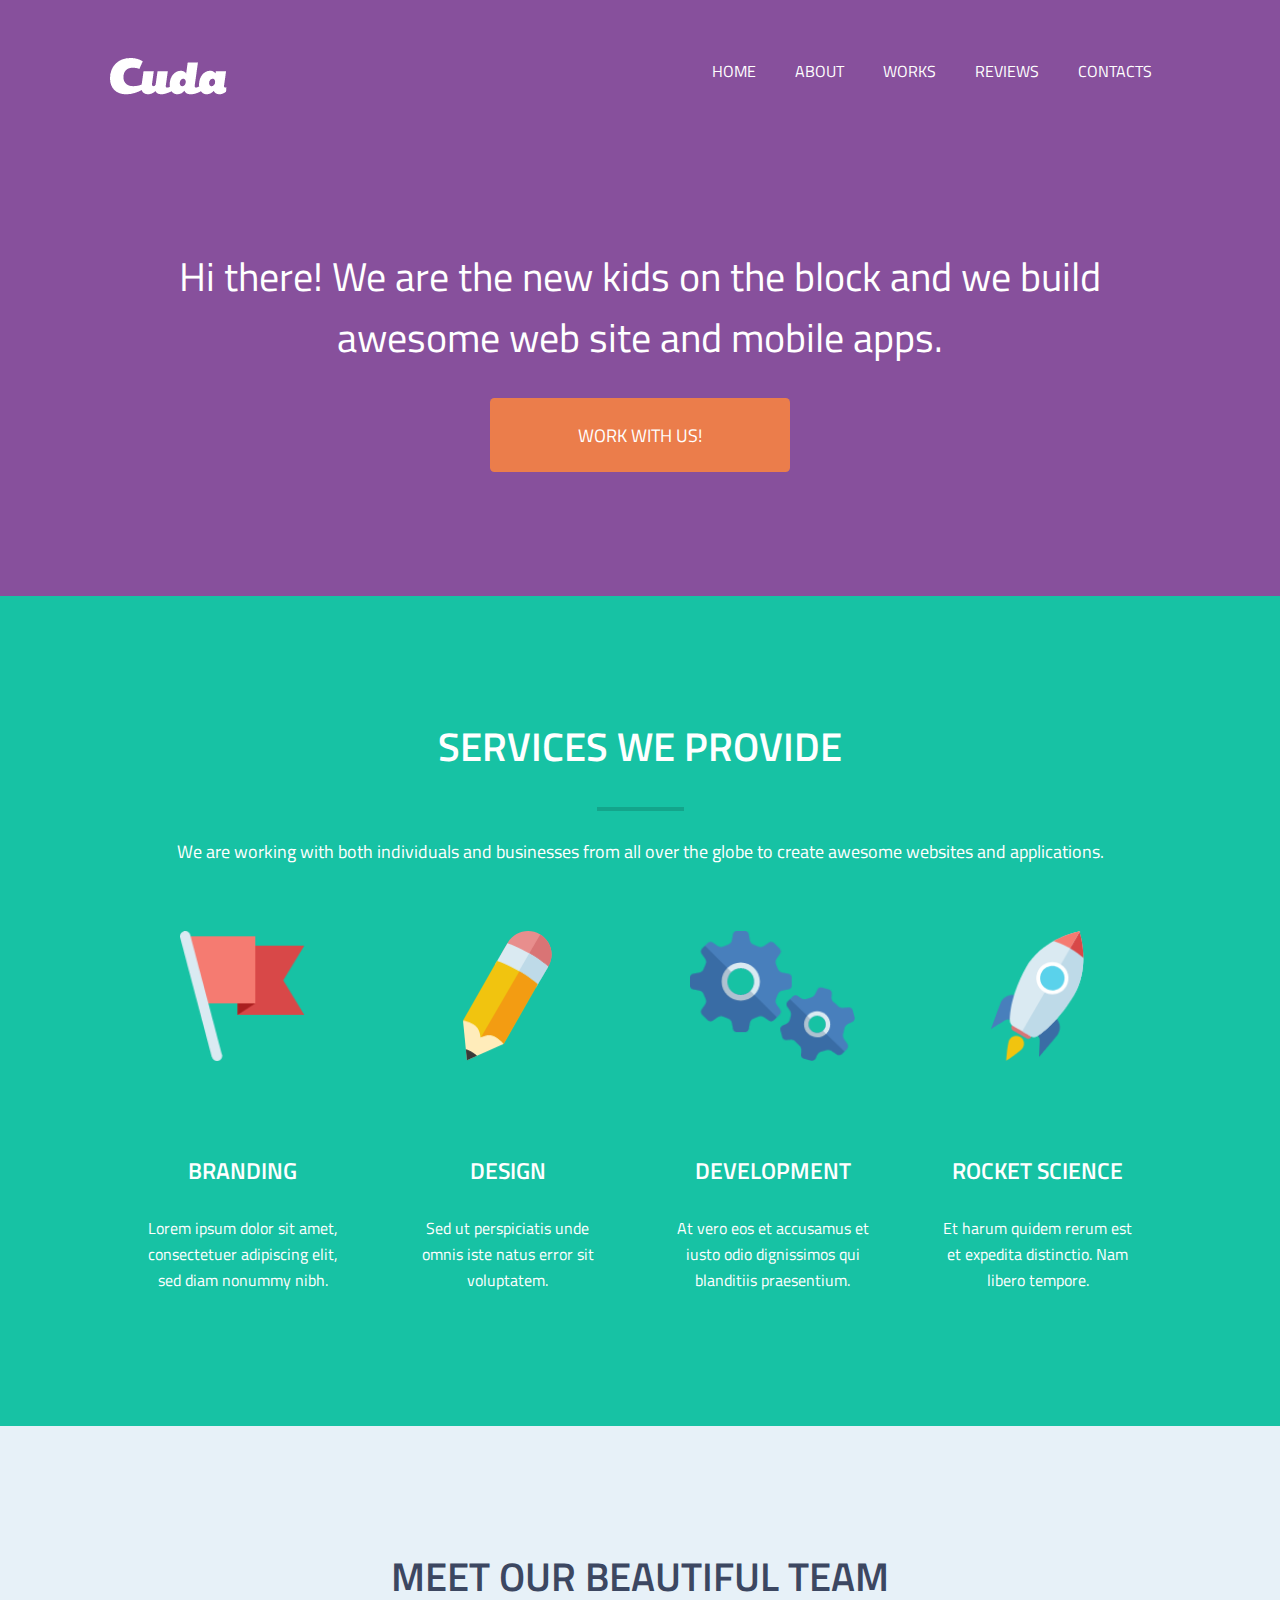
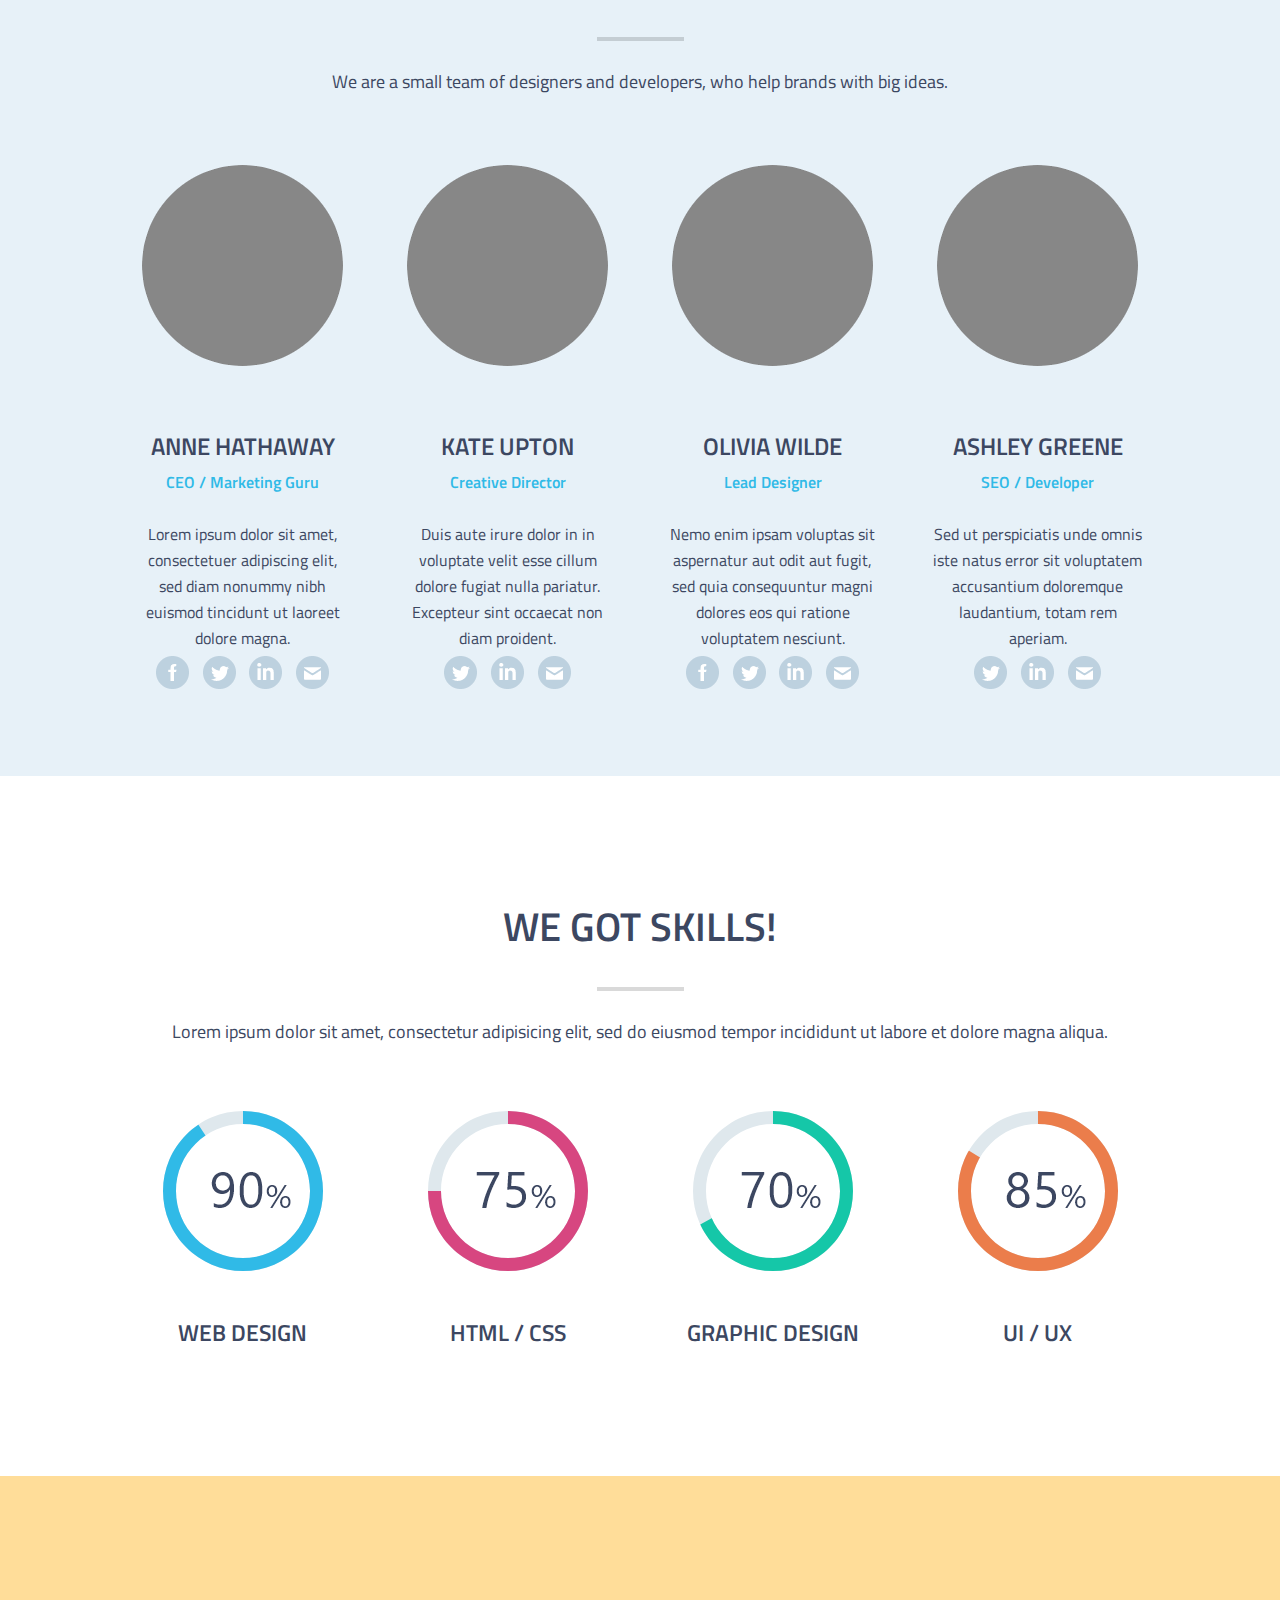
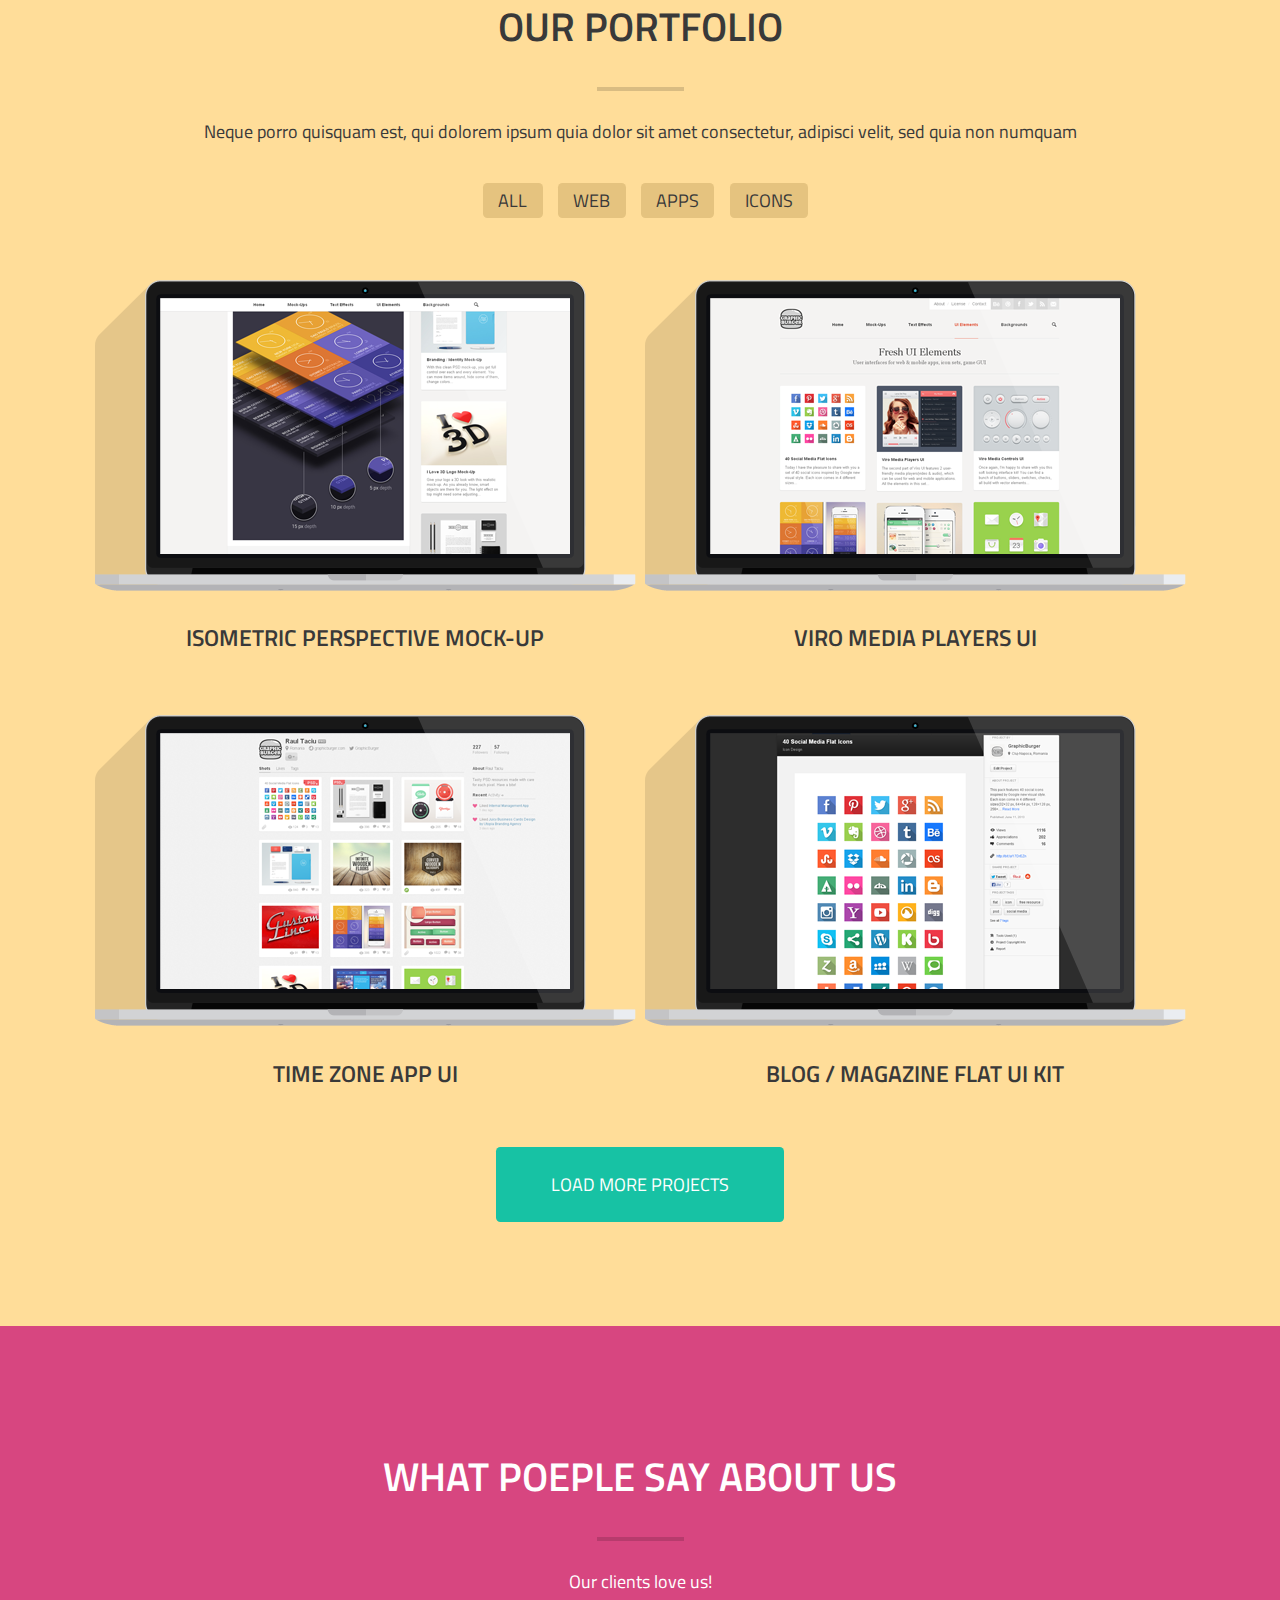
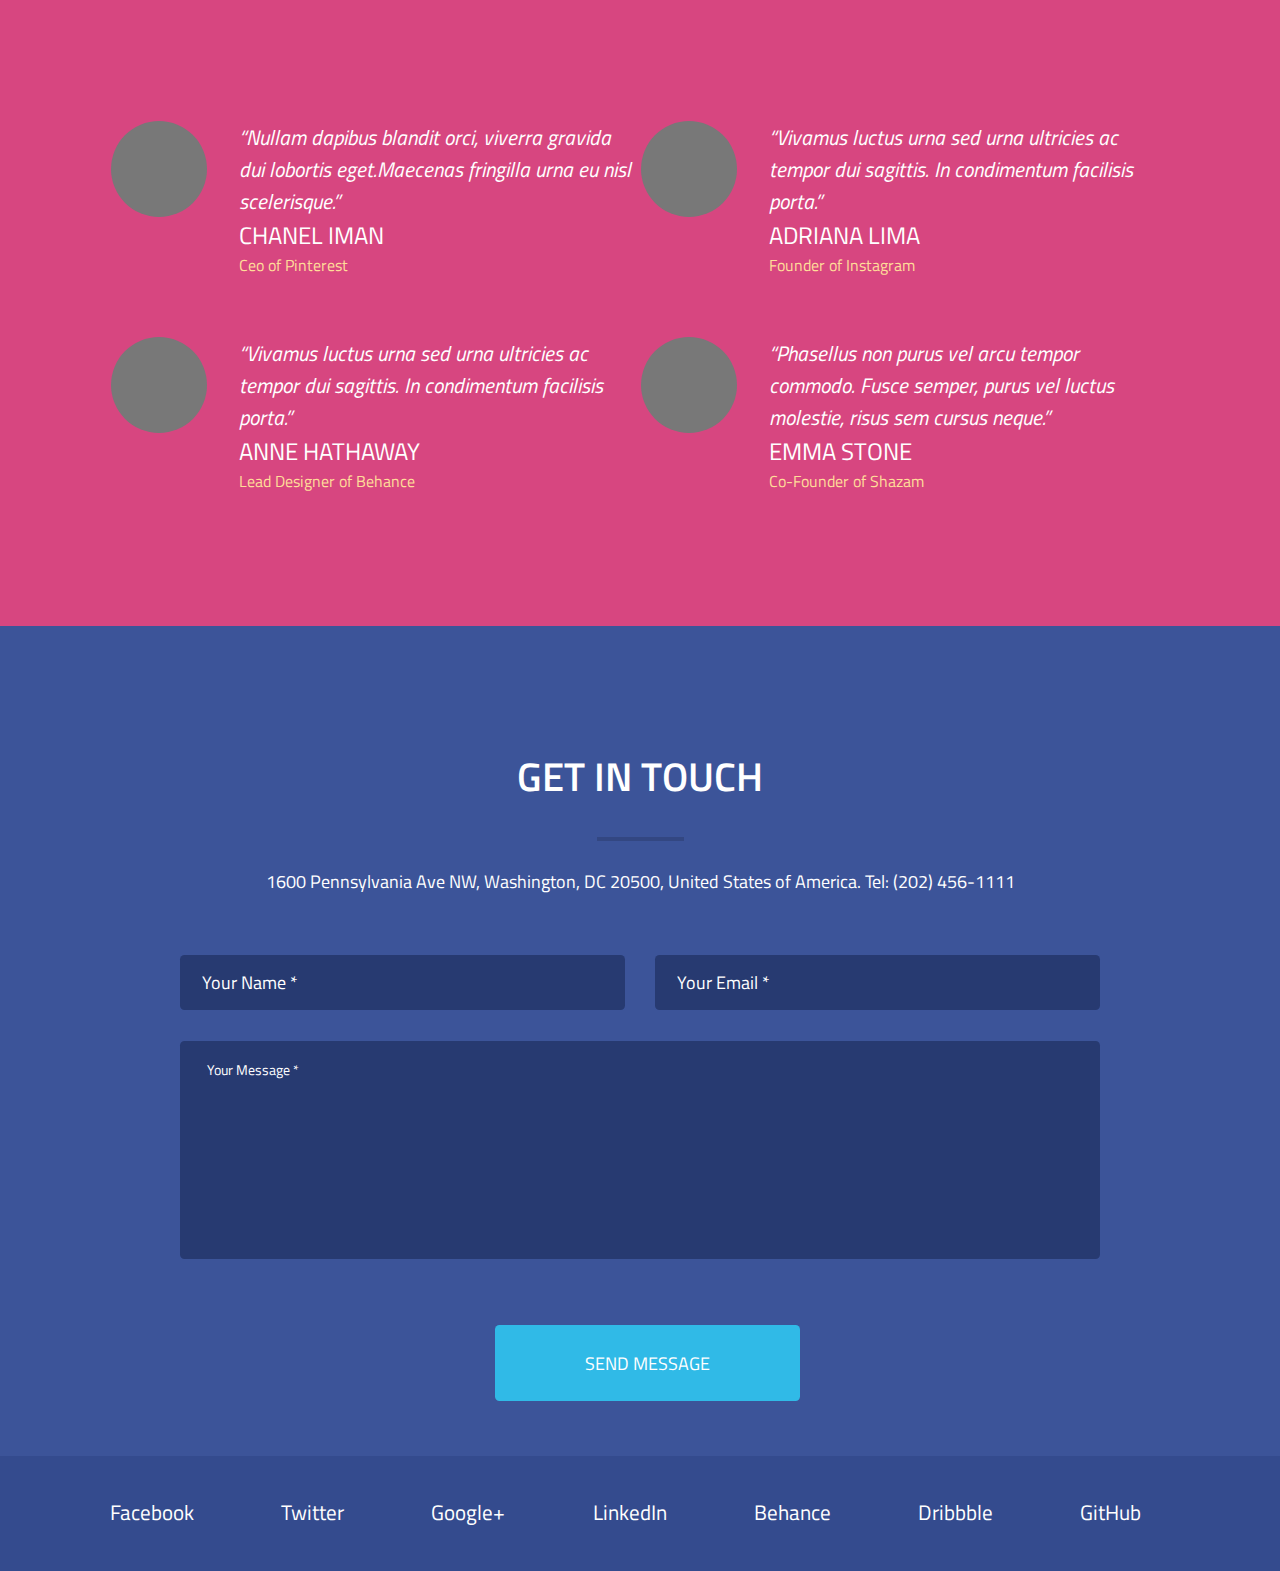
<file: CUDA/index.html>
<!DOCTYPE html>
<html lang="en">
<head>
	<meta charset="UTF-8">
	<meta name="viewport" content="width=device-width, initial-scale=1.0">
	<title>CUDA</title>
	<link rel="stylesheet" href="style/my.css">
	<link href="https://fonts.googleapis.com/css2?family=Titillium+Web:ital,wght@0,300;0,400;0,600;0,700;1,300&display=swap" rel="stylesheet">
</head>
<body>
	<div class="background-nav">
	    <header>
		    <div class="nav">
			    <div class="images-nav">
			          <a href=""><img src="images/logo.png" alt="CUDA" title="CUDA"></a>
		        </div>
				    <nav class="section-nav">
					    <ul>
						    <li><a href="">HOME</a></li>
						    <li><a href="#about">ABOUT</a></li>
						    <li><a href="#works">WORKS</a></li>
						    <li><a href="#reviews">REVIEWS</a></li>
						    <li><a href="#contacts">CONTACTS</a></li>
					    </ul>
				    </nav>
		    </div>
		    <div class="h1-nav">
			    <h1>Hi there! We are the new kids on the block and we build awesome web site and mobile apps.</h1>
		    </div>
		    <div class="button-nav">
			    <a href="">WORK WITH US!</a>
		    </div>
	    </header>
    </div>
    <div class="background-services" id="about">
	    <section class="section-services">
	        <div class="section-services-h2">
		        <h2>SERVICES WE PROVIDE</h2>
		    </div>
		        <div class="line">
			        <img src="images/Line.png" alt="line">
			    </div>
		            <div class="title-services">	
			            <p>We are working with both individuals and businesses from all over the globe
                    to create awesome websites and applications.</p>
                    </div>
                        <div class="content-services">
                            <div class="item-services">
                    	        <img src="images/Flag icon.png" alt="Flag">
                    	        <h3>Branding</h3>
                    	        <p>Lorem ipsum dolor sit amet, 
                             consectetuer adipiscing elit, sed diam nonummy nibh.</p>
                            </div>
                                <div class="item-services">
                    	        <img src="images/Crayon icon.png" alt="Crayon">
                    	        <h3>Design</h3>
                    	        <p>Sed ut perspiciatis unde omnis iste natus error sit voluptatem.</p>
                            </div>
                            <div class="item-services">
                    	        <img src="images/Gears icon.png" alt="Gears">
                    	        <h3>Development</h3>
                    	        <p>At vero eos et accusamus et iusto odio dignissimos qui blanditiis praesentium.</p>
                            </div>
                            <div class="item-services">
                    	        <img src="images/Rocket icon.png" alt="Rocket">
                    	        <h3>ROCKET SCIENCE</h3>
                    	        <p>Et harum quidem rerum est et expedita distinctio. Nam libero tempore.</p>
                            </div>
                        </div>    
	    </section>
	</div>
	<div class="background-team">
	    <section class="section-team">
	        <div class="section-team-h2">
		        <h2>MEET OUR BEAUTIFUL TEAM</h2>
		    </div>
		        <div class="line">
			        <img src="images/Line.png" alt="line">
			    </div>
		            <div class="title-team">	
			            <p>We are a small team of designers and developers, who help brands with big ideas.</p>
                    </div>
                        <div class="content-team">
                            <div class="item-team">
                    	        <img src="images/Face team.png" alt="Face">
                    	        <h4>ANNE HATHAWAY</h4>
                    	        <h3>CEO / Marketing Guru</h3>
                    	        <p>Lorem ipsum dolor sit amet, 
                            consectetuer adipiscing elit, sed diam nonummy nibh euismod tincidunt ut laoreet dolore magna.</p>
                                <a href=""><img src="images/Fb icon.png" alt="Facebook"></a>
                                <a href=""><img src="images/Twitter icon.png" alt="Twitter"></a>
                                <a href=""><img src="images/LinkedIn icon.png" alt="LinkedIn"></a>
                                <a href=""><img src="images/Mail icon.png" alt="Mail"></a>
                            </div>
                                <div class="item-team">
                    	        <img src="images/Face team.png" alt="Face">
                    	        <h4>KATE UPTON</h4>
                    	        <h3>Creative Director</h3>
                    	        <p>Duis aute irure dolor in in voluptate velit esse cillum dolore fugiat nulla pariatur. Excepteur sint occaecat non diam proident.</p>
                                <a href=""><img src="images/Twitter icon.png" alt="Twitter"></a>
                                <a href=""><img src="images/LinkedIn icon.png" alt="LinkedIn"></a>
                                <a href=""><img src="images/Mail icon.png" alt="Mail"></a>
                            </div>
                            <div class="item-team">
                    	        <img src="images/Face team.png" alt="Face">
                    	        <h4>OLIVIA WILDE</h4>
                    	        <h3>Lead Designer</h3>
                    	        <p>Nemo enim ipsam voluptas sit aspernatur aut odit aut fugit, sed quia consequuntur magni dolores eos qui ratione voluptatem nesciunt.</p>
                    	        <a href=""><img src="images/Fb icon.png" alt="Facebook"></a>
                                <a href=""><img src="images/Twitter icon.png" alt="Twitter"></a>
                                <a href=""><img src="images/LinkedIn icon.png" alt="LinkedIn"></a>
                                <a href=""><img src="images/Mail icon.png" alt="Mail"></a>
                            </div>
                            <div class="item-team">
                    	        <img src="images/Face team.png" alt="Face">
                    	        <h4>ASHLEY GREENE</h4>
                    	        <h3>SEO / Developer</h3>
                    	        <p>Sed ut perspiciatis unde omnis iste natus error sit voluptatem accusantium doloremque laudantium, totam rem aperiam.</p>
                    	        <a href=""><img src="images/Twitter icon.png" alt="Twitter"></a>
                                <a href=""><img src="images/LinkedIn icon.png" alt="LinkedIn"></a>
                                <a href=""><img src="images/Mail icon.png" alt="Mail"></a>
                            </div>
                        </div>    
	    </section>
	</div>
	<div class="background-skills">
		<section class="section-skills">
		    <div class="section-skills-h2">
			    <h2>WE GOT SKILLS!</h2>
			</div>
			    <div class="line">
				    <img src="images/Line.png" alt="line">
				</div>
			        <div class="title-skills">	
				        <p>Lorem ipsum dolor sit amet, consectetur adipisicing elit, sed do eiusmod 
	                    tempor incididunt ut labore et dolore magna aliqua.</p>
	                </div>
	                    <div class="content-skills">
	                        <div class="item-skills">
	                    	    <img src="images/Progress1.png" alt="Progress">
	                    	    <h3>WEB DESIGN</h3>
	                        </div>
	                            <div class="item-skills">
	                    	    <img src="images/Progress2.png" alt="Progress">
	                    	    <h3>HTML / CSS</h3>
	                        </div>
	                        <div class="item-skills">
	                    	    <img src="images/Progress3.png" alt="Progress">
	                    	    <h3>GRAPHIC DESIGN</h3>
	                        </div>
	                        <div class="item-skills">
	                    	    <img src="images/Progress4.png" alt="Progress">
	                    	    <h3>UI / UX</h3>
	                        </div>
	                    </div>    
		</section>
	</div>
	<div class="background-portfolio" id="works">
		<section class="section-portfolio">
		    <div class="section-portfolio-h2">
			    <h2>OUR PORTFOLIO</h2>
			</div>
			    <div class="line">
				    <img src="images/Line.png" alt="line">
				</div>
			        <div class="title-portfolio">	
				        <p>Neque porro quisquam est, qui dolorem ipsum quia dolor sit amet
	                    consectetur, adipisci velit, sed quia non numquam</p>
	                </div>
	                <div class="nav-portfolio">
	                    <ul>
	                    	<a href=""><li>ALL</li></a>
	                    	<a href=""><li>WEB</li></a>
	                    	<a href=""><li>APPS</li></a>
	                    	<a href=""><li>ICONS</li></a>
	                    </ul>
	                </div>
	                    <div class="content-portfolio">
	                        <div class="item-portfolio">
	                    	    <img src="images/1.png" alt="Laptop">
	                    	    <h3>ISOMETRIC PERSPECTIVE MOCK-UP</h3>
	                        </div>
	                            <div class="item-portfolio">
	                    	    <img src="images/2.png" alt="Laptop">
	                    	    <h3>VIRO MEDIA PLAYERS UI</h3>
	                        </div>
	                        <div class="item-portfolio-bottom">
	                    	    <img src="images/3.png" alt="Laptop">
	                    	    <h3>TIME ZONE APP UI</h3>
	                        </div>
	                        <div class="item-portfolio-bottom">
	                    	    <img src="images/4.png" alt="Laptop">
	                    	    <h3>BLOG / MAGAZINE FLAT UI KIT</h3>
	                        </div>
	                    </div>
	                <div class="button-portfolio">
	                	<a href="">LOAD MORE PROJECTS</a>
	                </div>   
		</section>
	</div>
	<div class="background-feedback" id="reviews">
		<section class="section-feedback">
		    <div class="section-feedback-h2">
			    <h2>WHAT POEPLE SAY ABOUT US</h2>
			</div>
			    <div class="line">
				    <img src="images/Line.png" alt="line">
				</div>
			        <div class="title-feedback">	
				        <p>Our clients love us!</p>
	                </div>
	                    <div class="content-feedback">
	                        <div class="item-feedback">
	                    	    <img src="images/Mugshot.png" alt="Face">
	                    	    <p>“Nullam dapibus blandit orci, viverra gravida dui lobortis eget.Maecenas fringilla urna eu nisl scelerisque.”</p>
	                    	    <h4>CHANEL IMAN</h4>
	                    	    <h3>Ceo of Pinterest</h3>
	                        </div>
	                            <div class="item-feedback">
	                    	    <img src="images/Mugshot.png" alt="Face">
	                    	    <p>“Vivamus luctus urna sed urna ultricies ac tempor dui sagittis. In condimentum facilisis porta.”</p>
	                    	    <h4>ADRIANA LIMA</h4>
	                    	    <h3>Founder of Instagram</h3>
	                        </div>
	                        <div class="item-feedback">
	                    	    <img src="images/Mugshot.png" alt="Face">
	                    	    <p>“Vivamus luctus urna sed urna ultricies ac tempor dui sagittis. In condimentum facilisis porta.”</p>
	                    	    <h4>ANNE HATHAWAY</h4>
	                    	    <h3>Lead Designer of Behance</h3>
	                        </div>
	                        <div class="item-feedback">
	                    	    <img src="images/Mugshot.png" alt="Face">
	                    	    <p>“Phasellus non purus vel arcu tempor commodo. Fusce semper, purus vel luctus molestie, risus sem cursus neque.”</p>
	                    	    <h4>EMMA STONE</h4>
	                    	    <h3>Co-Founder of Shazam</h3>
	                        </div>
	                    </div>    
		</section>
	</div>
	<div class="background-form" id="contacts">
		<section class="section-form">
		    <div class="section-form-h2">
			    <h2>GET IN TOUCH</h2>
			</div>
			    <div class="line">
				    <img src="images/Line.png" alt="line">
				</div>
			        <div class="title-form">	
				        <p>1600 Pennsylvania Ave NW, Washington, DC 20500, United States of America. Tel: (202) 456-1111</p>
	                </div>
	                	<form class="form" action="index.html" method="GET">
	                	    <input class="name-form" type="name" name="name" placeholder="Your Name *">
	                	    <input class="email-form" type="email" name="email" placeholder="Your Email *">
	                	    <textarea class="textarea-form" placeholder="Your Message *"></textarea>
	                	    <input class="button-form" type="submit" value="Send Message">
	                    </form>            
		</section>
	</div>
	<footer class="background-footer">
		<div class="container">
			<div class="contacts">
				<a href="">Facebook</a>
				<a href="">Twitter</a>
				<a href="">Google+</a>
				<a href="">LinkedIn</a>
				<a href="">Behance</a>
				<a href="">Dribbble</a>
				<a href="">GitHub</a>
			</div>
		</div>
	</footer>
</body>
</html>
</file>
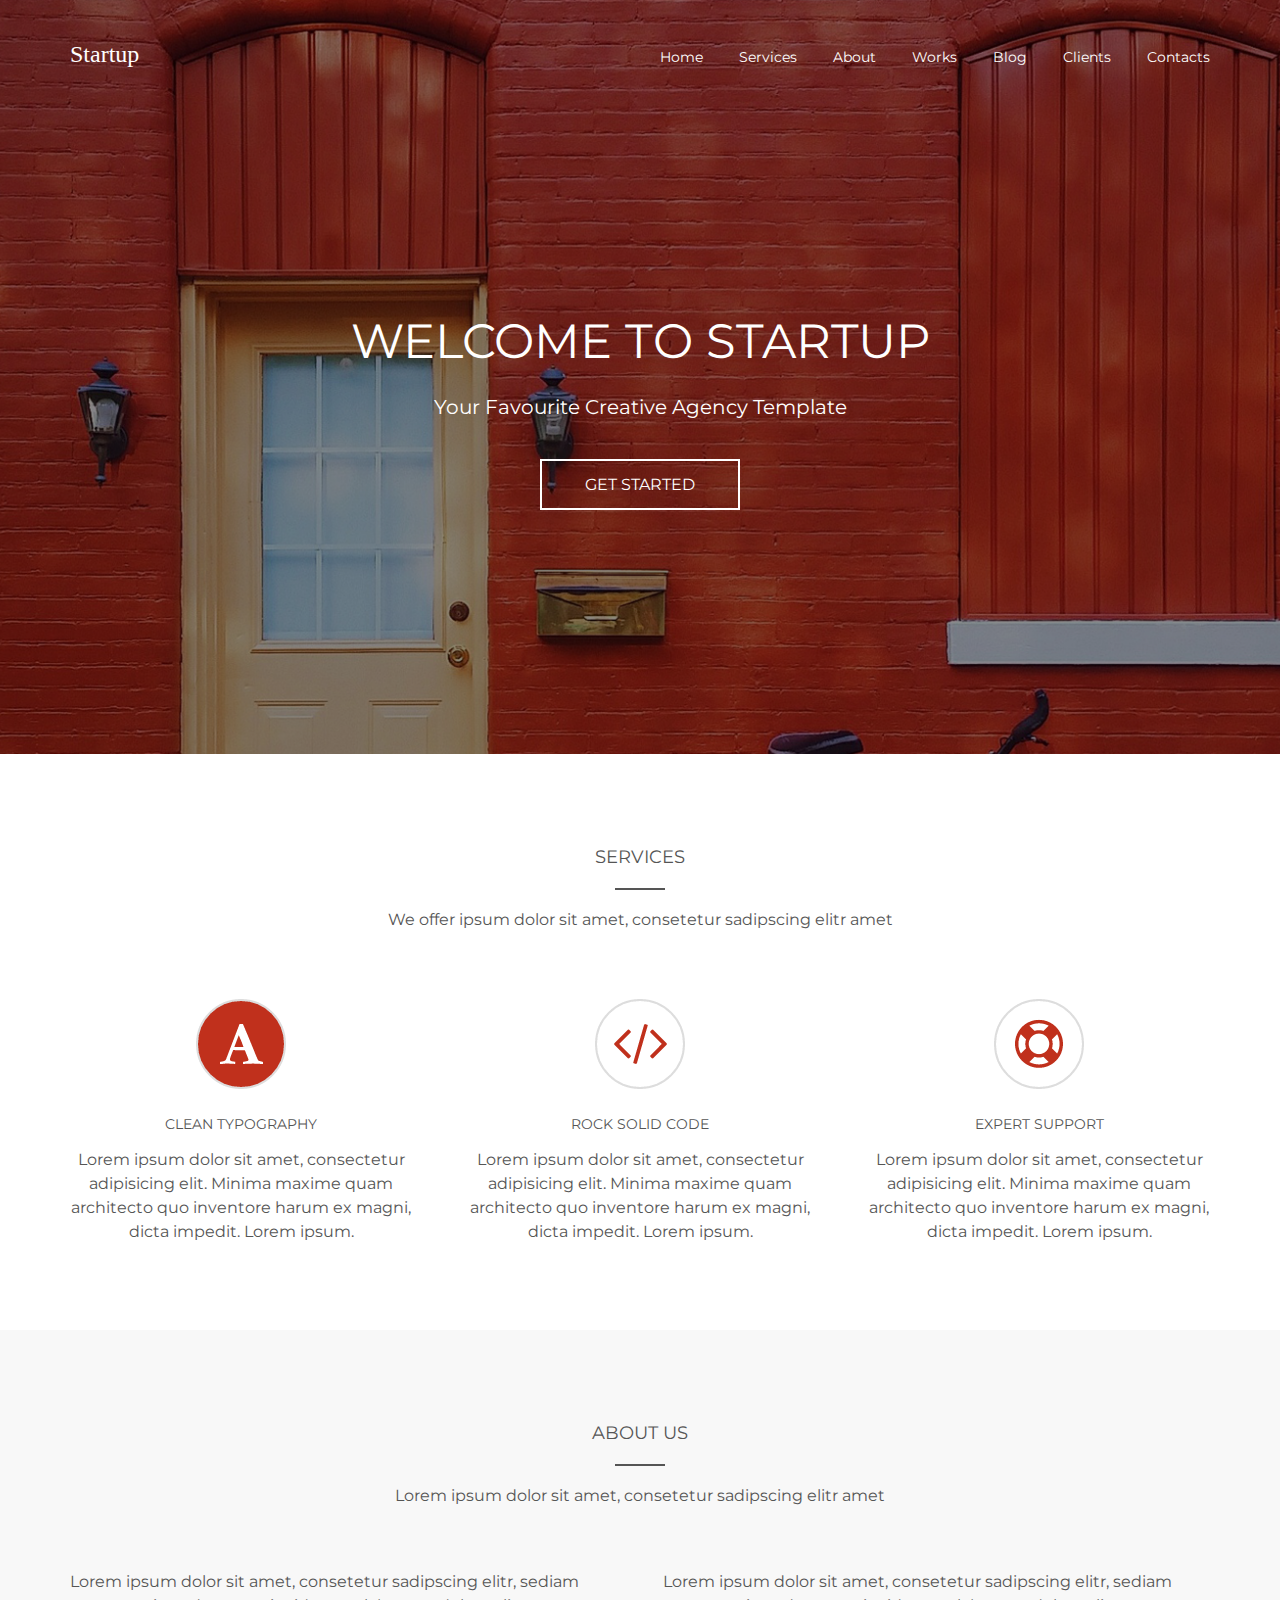
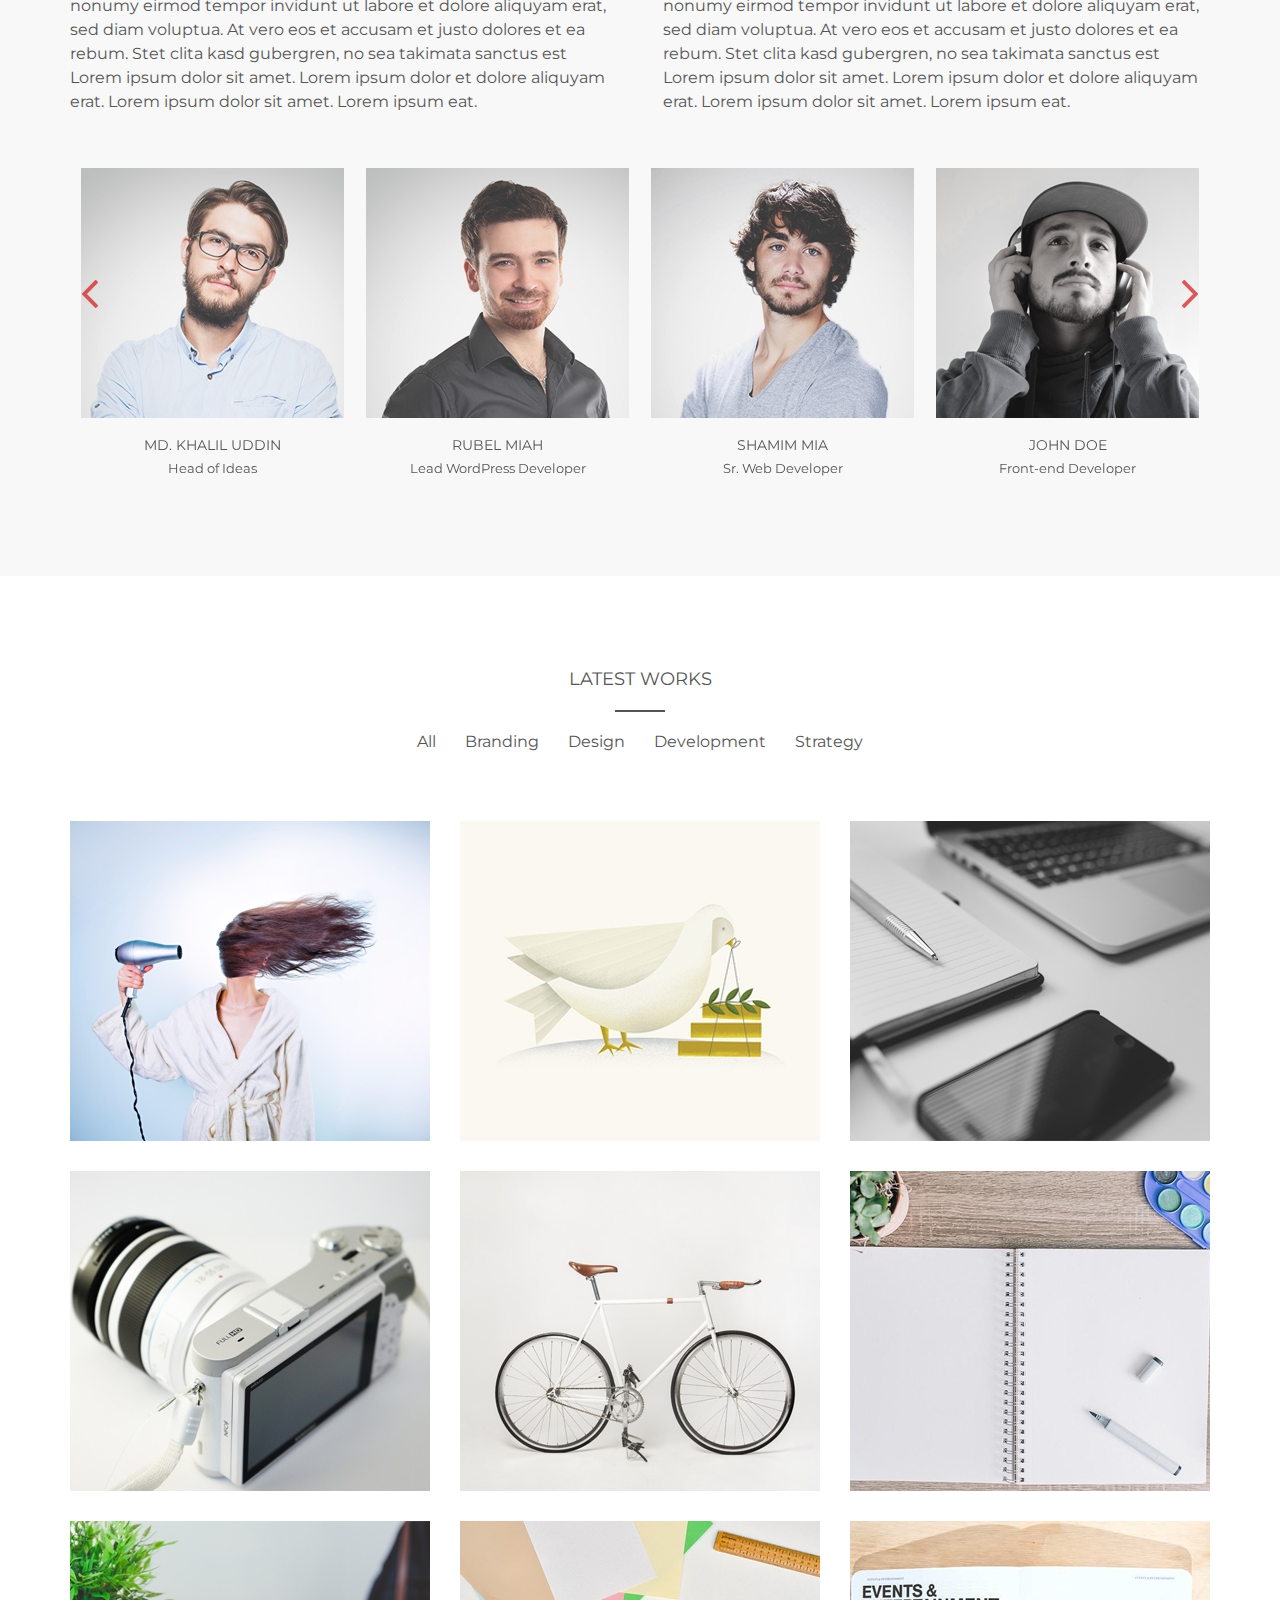
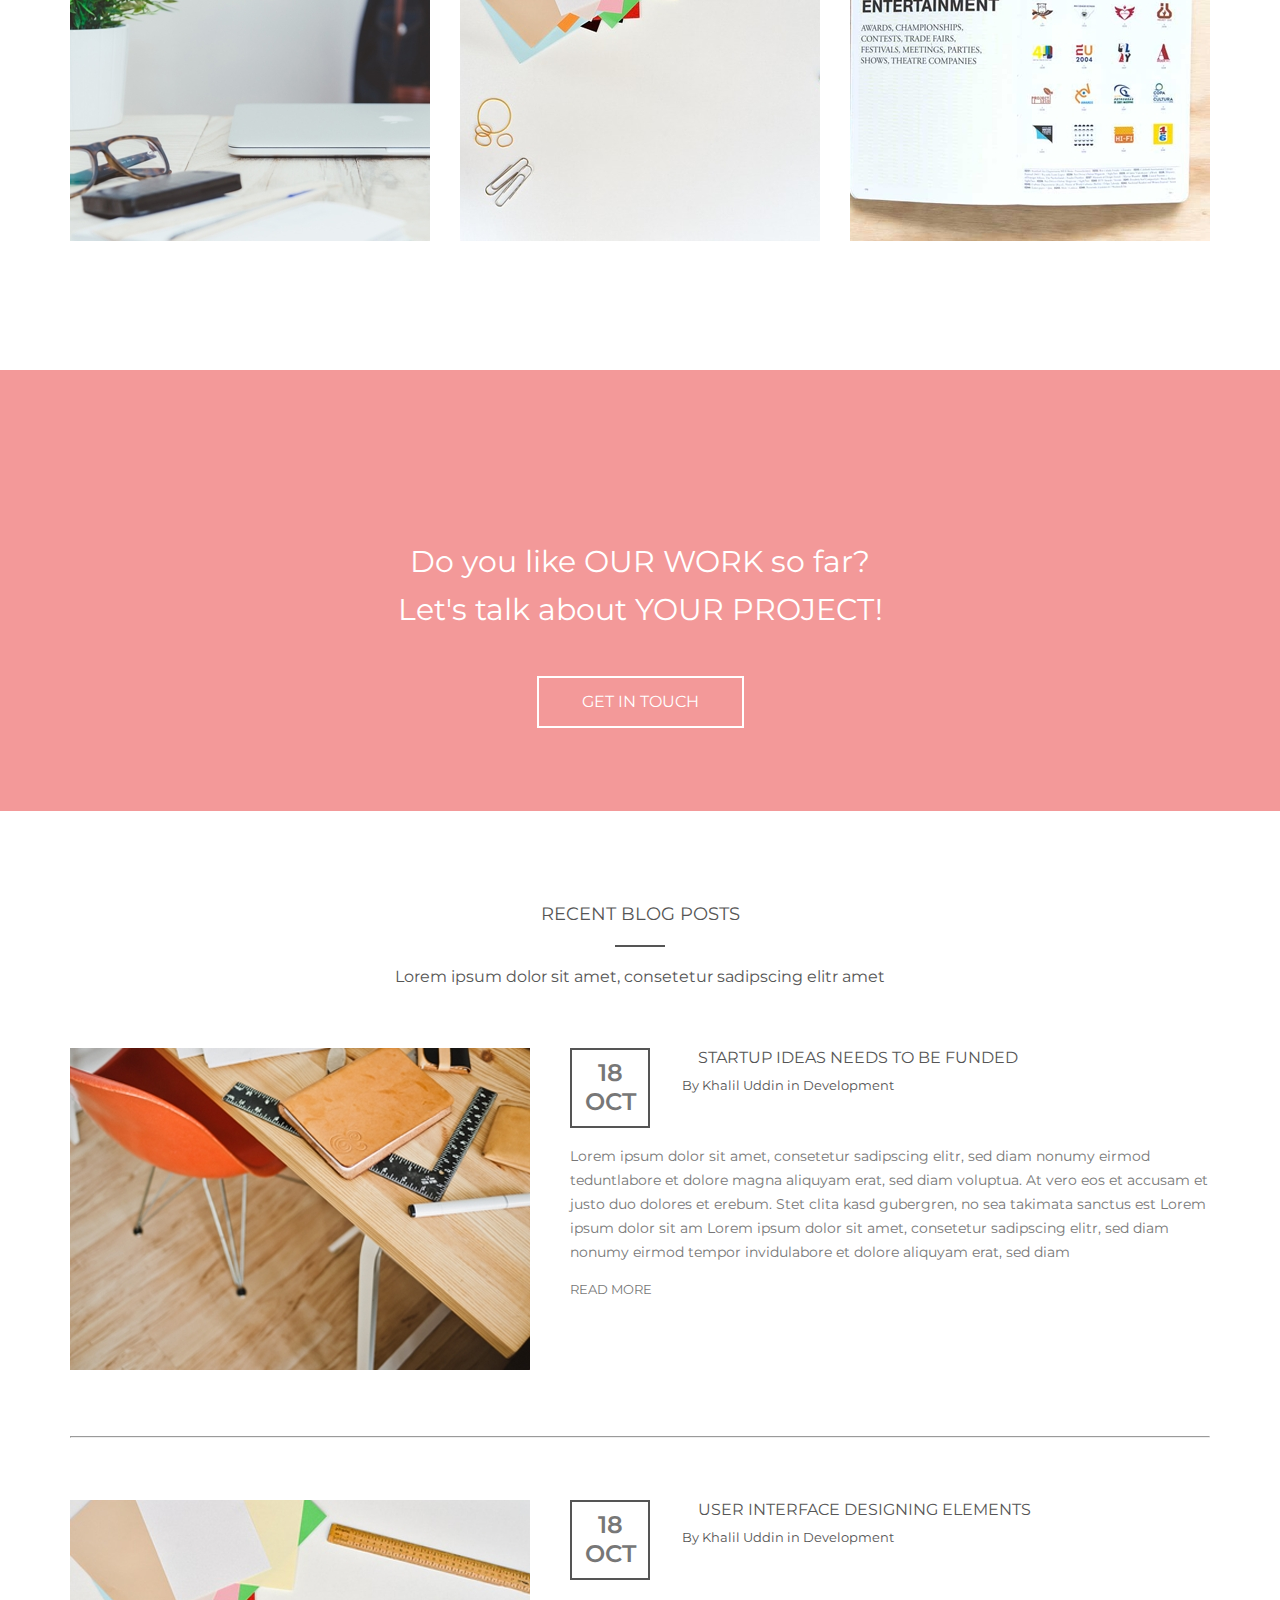
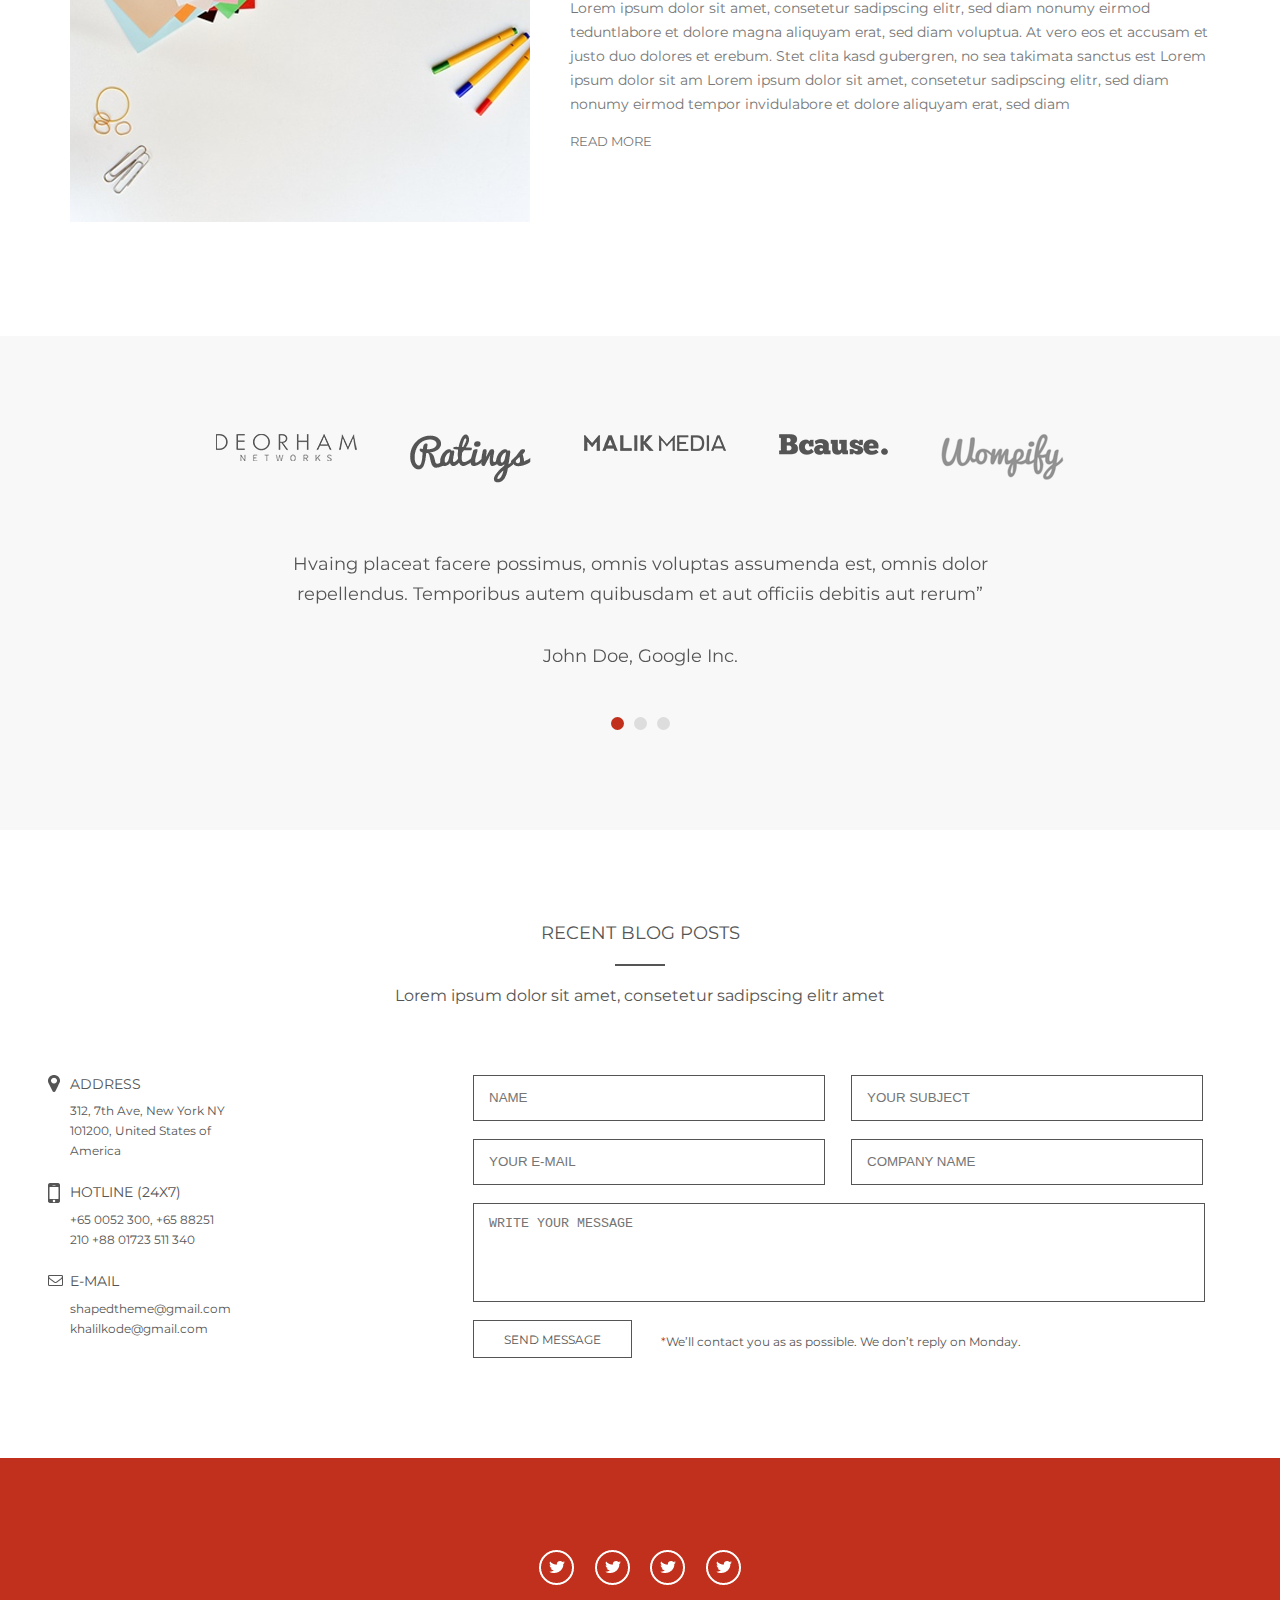
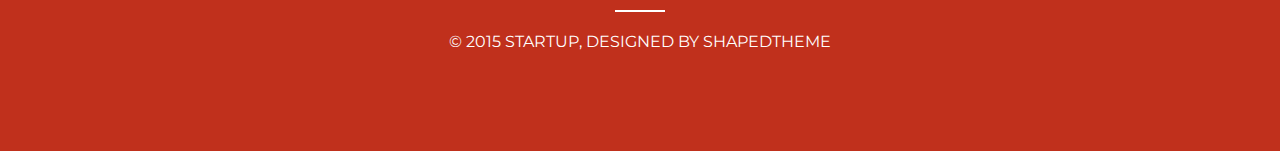
<file: Startup/index.html>
<!DOCTYPE html>
<html lang="en">
<head>
  <meta charset="UTF-8">
  <meta name="viewport" content="width=device-width, initial-scale=1.0">
  <link rel="stylesheet" href="style/style.css">
  <link href="https://fonts.googleapis.com/css2?family=Montserrat&family=Roboto+Slab&display=swap" rel="stylesheet">
  <title>Startup</title>
</head>
<body>
  <header class="header">
    <div class="header__body body">
      <div class="header__row">
        <div class="header__logo">
          <img src="img/Startup.svg" alt="Logo">
        </div>
        <div class="header__burger">
          <span></span>
        </div>
          <div class="header__menu">
            <ul class="header__list" >
              <li><a href="">Home</a></li>
              <li><a href="#services">Services</a></li>
              <li><a href="#about">About</a></li>
              <li><a href="#works">Works</a></li>
              <li><a href="#blog">Blog</a></li>
              <li><a href="#clients">Clients</a></li>
              <li><a href="#contacts">Contacts</a></li>
            </ul>
          </div>
        </div>
      </div>
      <div class="header__collumn body">
        <div class="header__title">
          <h1>WELCOME TO STARTUP</h1>
        </div>
        <div class="header__subtitle">
          Your Favourite Creative Agency Template
        </div>
        <div class="header__button button">
          <a href="">GET STARTED</a>
        </div>
      </div>
    </div>
  </header>  
  <section id="services" class="services">
    <div class="services__body body">
      <div class="services__heading heading">
        <div class="services__title title">
          SERVICES
        </div>
        <div class="services__line line">
          <img src="icon/Line.png" alt="Line">
        </div>
        <div class="services__subtitle text">
          We offer ipsum dolor sit amet, consetetur sadipscing elitr amet
        </div>
      </div>
      <div class="services__row">
        <div class="services__collumn">
          <div class="item-services">
            <div class="item-services__icon">
              <img src="icon/Group1.png" alt="">
            </div>
            <div class="item-services__title">
              CLEAN TYPOGRAPHY
            </div>       
            <div class="item-services__text text">
              Lorem ipsum dolor sit amet, consectetur adipisicing elit. Minima maxime quam architecto quo inventore harum ex magni, dicta impedit. Lorem ipsum.
            </div>     
          </div>
          <div class="item-services">
            <div class="item-services__icon">
              <img src="icon/Group2.png" alt="">
            </div>
            <div class="item-services__title">
              ROCK SOLID CODE
            </div>       
            <div class="item-services__text text">
              Lorem ipsum dolor sit amet, consectetur adipisicing elit. Minima maxime quam architecto quo inventore harum ex magni, dicta impedit. Lorem ipsum.
            </div>     
          </div>
          <div class="item-services">
            <div class="item-services__icon">
              <img src="icon/Group3.png" alt="">
            </div>
            <div class="item-services__title">
              EXPERT SUPPORT
            </div>       
            <div class="item-services__text text">
              Lorem ipsum dolor sit amet, consectetur adipisicing elit. Minima maxime quam architecto quo inventore harum ex magni, dicta impedit. Lorem ipsum.
            </div>     
          </div>
        </div>
      </div>
    </div>
  </section>
  <section id="about" class="about">
    <div class="about__body body">
      <div class="about__heading heading">
        <div class="about__title title">
          ABOUT US
        </div>
        <div class="about__line line">
          <img src="icon/Line.png" alt="Line">
        </div>
        <div class="about__subtitle text">
          Lorem ipsum dolor sit amet, consetetur sadipscing elitr amet
        </div>
      </div>
      <div class="about__text">
        <div class="item-text text">Lorem ipsum dolor sit amet, consetetur sadipscing elitr, sediam nonumy eirmod tempor invidunt ut labore et dolore aliquyam erat, sed diam voluptua. At vero eos et accusam et justo dolores et ea rebum. Stet clita kasd gubergren, no sea takimata sanctus est Lorem ipsum dolor sit amet. Lorem ipsum dolor et dolore aliquyam erat. Lorem ipsum dolor sit amet. Lorem ipsum eat.
        </div>
        <div class="item-text text">Lorem ipsum dolor sit amet, consetetur sadipscing elitr, sediam nonumy eirmod tempor invidunt ut labore et dolore aliquyam erat, sed diam voluptua. At vero eos et accusam et justo dolores et ea rebum. Stet clita kasd gubergren, no sea takimata sanctus est Lorem ipsum dolor sit amet. Lorem ipsum dolor et dolore aliquyam erat. Lorem ipsum dolor sit amet. Lorem ipsum eat.
        </div>
      </div>
      <div class="about__slider">
        <div class="item-slider">
          <div class="item-slider__hover">
            <div class="item-slider__icons">
              <div class="item-slider__icon">
                <a href=""><img src="icon/FacebookLogo.svg" alt=""></a>
              </div>  
              <div class="item-slider__icon">
                <a href=""><img src="icon/GooglePlusLogo.svg" alt=""></a>
              </div> 
              <div class="item-slider__icon">
                <a href=""><img src="icon/TwitterLogo.svg" alt=""></a>
              </div> 
              <div class="item-slider__icon">
                <a href=""><img src="icon/Linkedin.svg" alt=""></a>
              </div> 
            </div>
          </div>
          <img src="img/Face1.jpg" alt="">
          <div class="item-slider__name">
            MD. KHALIL UDDIN
          </div>
          <div class="item-slider__competence">
            Head of Ideas
          </div>
        </div>
        <div class="item-slider">
          <div class="item-slider__hover">
            <div class="item-slider__icons">
              <div class="item-slider__icon">
                <a href=""><img src="icon/FacebookLogo.svg" alt=""></a>
              </div>  
              <div class="item-slider__icon">
                <a href=""><img src="icon/GooglePlusLogo.svg" alt=""></a>
              </div> 
              <div class="item-slider__icon">
                <a href=""><img src="icon/TwitterLogo.svg" alt=""></a>
              </div> 
              <div class="item-slider__icon">
                <a href=""><img src="icon/Linkedin.svg" alt=""></a>
              </div> 
            </div>
          </div>
          <img src="img/Face2.jpg" alt="">
          <div class="item-slider__name">
            RUBEL MIAH
          </div>
          <div class="item-slider__competence">
            Lead WordPress Developer
          </div>
        </div>
        <div class="item-slider">
          <div class="item-slider__hover">
            <div class="item-slider__icons">
              <div class="item-slider__icon">
                <a href=""><img src="icon/FacebookLogo.svg" alt=""></a>
              </div>  
              <div class="item-slider__icon">
                <a href=""><img src="icon/GooglePlusLogo.svg" alt=""></a>
              </div> 
              <div class="item-slider__icon">
                <a href=""><img src="icon/TwitterLogo.svg" alt=""></a>
              </div> 
              <div class="item-slider__icon">
                <a href=""><img src="icon/Linkedin.svg" alt=""></a>
              </div> 
            </div>
          </div>
          <img src="img/Face3.jpg" alt="">
          <div class="item-slider__name">
            SHAMIM MIA
          </div>
          <div class="item-slider__competence">
            Sr. Web Developer
          </div>
        </div>
        <div class="item-slider">
          <div class="item-slider__hover">
            <div class="item-slider__icons">
              <div class="item-slider__icon">
                <a href=""><img src="icon/FacebookLogo.svg" alt=""></a>
              </div>  
              <div class="item-slider__icon">
                <a href=""><img src="icon/GooglePlusLogo.svg" alt=""></a>
              </div> 
              <div class="item-slider__icon">
                <a href=""><img src="icon/TwitterLogo.svg" alt=""></a>
              </div> 
              <div class="item-slider__icon">
                <a href=""><img src="icon/Linkedin.svg" alt=""></a>
              </div> 
            </div>
          </div>
          <img src="img/Face4.jpg" alt="">
          <div class="item-slider__name">
            JOHN DOE
          </div>
          <div class="item-slider__competence">
            Front-end Developer
          </div>
        </div>
        <div class="item-slider">
          <div class="item-slider__hover">
            <div class="item-slider__icons">
              <div class="item-slider__icon">
                <a href=""><img src="icon/FacebookLogo.svg" alt=""></a>
              </div>  
              <div class="item-slider__icon">
                <a href=""><img src="icon/GooglePlusLogo.svg" alt=""></a>
              </div> 
              <div class="item-slider__icon">
                <a href=""><img src="icon/TwitterLogo.svg" alt=""></a>
              </div> 
              <div class="item-slider__icon">
                <a href=""><img src="icon/Linkedin.svg" alt=""></a>
              </div> 
            </div>
          </div>
          <img src="img/Face2.jpg" alt="">
          <div class="item-slider__name">
            RUBEL MIAH
          </div>
          <div class="item-slider__competence">
            Lead WordPress Developer
          </div>
        </div>
      </div>
    </div>
  </section>
  <section id="works" class="works">
    <div class="works__body body">
      <div class="works__heading heading">
        <div class="works__title title">
          LATEST WORKS
        </div>
        <div class="works__line line">
          <img src="icon/Line.png" alt="Line">
        </div>
        <div class="works-tabs">
          <div class="works-nav__items works-tabs">
             <div class="tabs-nav__item is-active" data-tab-name='tab-all'>All</div>
             <div class="tabs-nav__item" data-tab-name='tab-brending'>Branding</div>
             <div class="tabs-nav__item" data-tab-name='tab-design'>Design</div>
             <div class="tabs-nav__item" data-tab-name='tab-development'>Development</div>
             <div class="tabs-nav__item" data-tab-name='tab-strategy'>Strategy</div>
          </div>
          <div class="works-tabs__body">
            <div class="tabs__block is-active tab-all">
              <div class="works-tab__item">
                <div class="works-tab__hover">
                  <div class="works-tab__collumn">
                    <div class="works-tab__name">Hair Dresser</div>
                    <div class="works-tab__group">Branding</div>
                    <div class="works-tab__link"><a href="">VIEW ►</a></div>
                  </div>
                </div>
                <div class="works-tab__item">
                  <img src="img/1.jpg" alt="">
                </div>
              </div>
              <div class="works-tab__item">
                <div class="works-tab__hover">
                  <div class="works-tab__collumn">
                    <div class="works-tab__name">Delivery</div>
                    <div class="works-tab__group">Branding</div>
                    <div class="works-tab__link"><a href="">VIEW ►</a></div>
                  </div>
                </div>
                <div class="works-tab__item">
                  <img src="img/2.jpg" alt="">
                </div>
              </div>
              <div class="works-tab__item">
                <div class="works-tab__hover">
                  <div class="works-tab__collumn">
                    <div class="works-tab__name">Tech</div>
                    <div class="works-tab__group">Strategy</div>
                    <div class="works-tab__link"><a href="">VIEW ►</a></div>
                  </div>
                </div>
                <div class="works-tab__item">
                  <img src="img/3.jpg" alt="">
                </div>
              </div>
              <div class="works-tab__item">
                <div class="works-tab__hover">
                  <div class="works-tab__collumn">
                    <div class="works-tab__name">Photo</div>
                    <div class="works-tab__group">Brending</div>
                    <div class="works-tab__link"><a href="">VIEW ►</a></div>
                  </div>
                </div>
                <div class="works-tab__item">
                  <img src="img/4.jpg" alt="">
                </div>
              </div>
              <div class="works-tab__item">
                <div class="works-tab__hover">
                  <div class="works-tab__collumn">
                    <div class="works-tab__name">Cycle</div>
                    <div class="works-tab__group">Design</div>
                    <div class="works-tab__link"><a href="">VIEW ►</a></div>
                  </div>
                </div>
                <div class="works-tab__item">
                  <img src="img/5.jpg" alt="">
                </div>
              </div>
              <div class="works-tab__item">
                <div class="works-tab__hover">
                  <div class="works-tab__collumn">
                    <div class="works-tab__name">Dev</div>
                    <div class="works-tab__group">Development</div>
                    <div class="works-tab__link"><a href="">VIEW ►</a></div>
                  </div>
                </div>
                <div class="works-tab__item">
                  <img src="img/6.jpg" alt="">
                </div>
              </div>
              <div class="works-tab__item">
                <div class="works-tab__hover">
                  <div class="works-tab__collumn">
                    <div class="works-tab__name">Study</div>
                    <div class="works-tab__group">Strategy</div>
                    <div class="works-tab__link"><a href="">VIEW ►</a></div>
                  </div>
                </div>
                <div class="works-tab__item">
                  <img src="img/7.jpg" alt="">
                </div>
              </div>
              <div class="works-tab__item">
                <div class="works-tab__hover">
                  <div class="works-tab__collumn">
                    <div class="works-tab__name">Art</div>
                    <div class="works-tab__group">Design</div>
                    <div class="works-tab__link"><a href="">VIEW ►</a></div>
                  </div>
                </div>
                <div class="works-tab__item">
                  <img src="img/8.jpg" alt="">
                </div>
              </div>
              <div class="works-tab__item">
                <div class="works-tab__hover">
                  <div class="works-tab__collumn">
                    <div class="works-tab__name">Events</div>
                    <div class="works-tab__group">Development</div>
                    <div class="works-tab__link"><a href="">VIEW ►</a></div>
                  </div>
                </div>
                <div class="works-tab__item">
                  <img src="img/9.jpg" alt="">
                </div>
              </div>
            </div>
            <div class="tabs__block tab-brending">
              <div class="works-tab__item">
                <div class="works-tab__hover">
                  <div class="works-tab__collumn">
                    <div class="works-tab__name">Hair Dresser</div>
                    <div class="works-tab__group">Branding</div>
                    <div class="works-tab__link"><a href="">VIEW ►</a></div>
                  </div>
                </div>
                <div class="works-tab__item">
                  <img src="img/1.jpg" alt="">
                </div>
              </div>
              <div class="works-tab__item">
                <div class="works-tab__hover">
                  <div class="works-tab__collumn">
                    <div class="works-tab__name">Delivery</div>
                    <div class="works-tab__group">Branding</div>
                    <div class="works-tab__link"><a href="">VIEW ►</a></div>
                  </div>
                </div>
                <div class="works-tab__item">
                  <img src="img/2.jpg" alt="">
                </div>
              </div>
              <div class="works-tab__item">
                <div class="works-tab__hover">
                  <div class="works-tab__collumn">
                    <div class="works-tab__name">Photo</div>
                    <div class="works-tab__group">Branding</div>
                    <div class="works-tab__link"><a href="">VIEW ►</a></div>
                  </div>
                </div>
                <div class="works-tab__item">
                  <img src="img/4.jpg" alt="">
                </div>
              </div>
            </div>
            <div class="tabs__block tab-design">
              <div class="works-tab__item">
                <div class="works-tab__hover">
                  <div class="works-tab__collumn">
                    <div class="works-tab__name">Cycle</div>
                    <div class="works-tab__group">Design</div>
                    <div class="works-tab__link"><a href="">VIEW ►</a></div>
                  </div>
                </div>
                <div class="works-tab__item">
                  <img src="img/5.jpg" alt="">
                </div>
              </div>
              <div class="works-tab__item">
                <div class="works-tab__hover">
                  <div class="works-tab__collumn">
                    <div class="works-tab__name">Art</div>
                    <div class="works-tab__group">Design</div>
                    <div class="works-tab__link"><a href="">VIEW ►</a></div>
                  </div>
                </div>
                <div class="works-tab__item">
                  <img src="img/8.jpg" alt="">
                </div>
              </div>
            </div>
            <div class="tabs__block tab-development">
              <div class="works-tab__item">
                <div class="works-tab__hover">
                  <div class="works-tab__collumn">
                    <div class="works-tab__name">Dev</div>
                    <div class="works-tab__group">Development</div>
                    <div class="works-tab__link"><a href="">VIEW ►</a></div>
                  </div>
                </div>
                <div class="works-tab__item">
                  <img src="img/6.jpg" alt="">
                </div>
              </div>
              <div class="works-tab__item">
                <div class="works-tab__hover">
                  <div class="works-tab__collumn">
                    <div class="works-tab__name">Events</div>
                    <div class="works-tab__group">Development</div>
                    <div class="works-tab__link"><a href="">VIEW ►</a></div>
                  </div>
                </div>
                <div class="works-tab__item">
                  <img src="img/9.jpg" alt="">
                </div>
              </div>
            </div>
            <div class="tabs__block tab-strategy">
              <div class="works-tab__item">
                <div class="works-tab__hover">
                  <div class="works-tab__collumn">
                    <div class="works-tab__name">Tech</div>
                    <div class="works-tab__group">Strategy</div>
                    <div class="works-tab__link"><a href="">VIEW ►</a></div>
                  </div>
                </div>
                <div class="works-tab__item">
                  <img src="img/3.jpg" alt="">
                </div>
              </div>
              <div class="works-tab__item">
                <div class="works-tab__hover">
                  <div class="works-tab__collumn">
                    <div class="works-tab__name">Study</div>
                    <div class="works-tab__group">Strategy</div>
                    <div class="works-tab__link"><a href="">VIEW ►</a></div>
                  </div>
                </div>
                <div class="works-tab__item">
                  <img src="img/7.jpg" alt="">
                </div>
              </div>
            </div>
          </div>
        </div>
      </div>
    </div>
  </section>
  <section class="project">
    <div class="project__body">
      <div class="project__title">
        Do you like OUR WORK so far?
        Let's talk about YOUR PROJECT!
      </div>
      <div class="project__button button">
        <a href="">GET IN TOUCH</a>
      </div>
    </div>
  </section>
  <section id="blog" class="blog">
    <div class="blog__body body">
      <div class="blog__heading heading">
        <div class="blog__title title">
          RECENT BLOG POSTS
        </div>
        <div class="blog__line line">
          <img src="icon/Line.png" alt="Line">
        </div>
        <div class="blog__subtitle text">
          Lorem ipsum dolor sit amet, consetetur sadipscing elitr amet
        </div>
      </div>
      <div class="blog__inner">
        <div class="blog__row">
          <div class="blog__collumn">
            <div class="blog__img">
              <img src="img/BlogImg1.jpg" alt="">
            </div>
            <div class="blog__items">
              <div class="item-blog__flex">
                <div class="item-blog__date">
                  <div class="item-blog__position">
                    18 OCT
                  </div>
                </div>
                <div class="item-blog__collumn">
                  <div class="item-blog__title">
                    <span>STARTUP IDEAS NEEDS TO BE FUNDED</span>
                  </div>
                  <div class="item-blog__subtitle">
                    By <span>Khalil</span> Uddin in <span>Development</span>
                  </div>
                </div>
              </div>
              <div class="item-blog__text">
                Lorem ipsum dolor sit amet, consetetur sadipscing elitr, sed diam nonumy eirmod teduntlabore et dolore magna aliquyam erat, sed diam voluptua. At vero eos et accusam et justo duo dolores et erebum. Stet clita kasd gubergren, no sea takimata sanctus est Lorem ipsum dolor sit am Lorem ipsum dolor sit amet, consetetur sadipscing elitr, sed diam nonumy eirmod tempor invidulabore et dolore aliquyam erat, sed diam 
              </div>
              <div class="item-blog__link">
                <a href="">READ MORE</a>
              </div>
            </div>
          </div>
        </div>
        <hr>
        <div class="blog__row">
          <div class="blog__collumn">
            <div class="blog__img">
              <img src="img/BlogImg2.jpg" alt="">
            </div>
            <div class="blog__items">
              <div class="item-blog__flex">
                <div class="item-blog__date">
                  <div class="item-blog__position">
                    18 OCT
                  </div>
                </div>
                <div class="item-blog__collumn">
                  <div class="item-blog__title">
                    <span>USER INTERFACE DESIGNING ELEMENTS</span>
                  </div>
                  <div class="item-blog__subtitle">
                    By <span>Khalil</span> Uddin in <span>Development</span>
                  </div>
                </div>
              </div>
              <div class="item-blog__text">
                Lorem ipsum dolor sit amet, consetetur sadipscing elitr, sed diam nonumy eirmod teduntlabore et dolore magna aliquyam erat, sed diam voluptua. At vero eos et accusam et justo duo dolores et erebum. Stet clita kasd gubergren, no sea takimata sanctus est Lorem ipsum dolor sit am Lorem ipsum dolor sit amet, consetetur sadipscing elitr, sed diam nonumy eirmod tempor invidulabore et dolore aliquyam erat, sed diam 
              </div>
              <div class="item-blog__link">
                <a href="">READ MORE</a>
              </div>
            </div>
          </div>
        </div>
      </div>
    </div>
  </section>
  <section id="clients" class="clients">
    <div class="clients__body body">
      <div class="clients__logo">
        <div class="clients__item-logo">
          <img src="icon/1.png" alt="">
        </div>
        <div class="clients__item-logo">
          <img src="icon/2.png" alt="">
        </div>
        <div class="clients__item-logo">
          <img src="icon/4.png" alt="">
        </div>
        <div class="clients__item-logo">
          <img src="icon/3.png" alt="">
        </div>
        <div class="clients__item-logo">
          <img src="icon/5.png" alt="">
        </div>
      </div>
      <div class="clients__slider">
        <div class="clients__feedback">
          <div class="clients__text">
            Hvaing placeat facere possimus, omnis voluptas assumenda est, omnis dolor repellendus. Temporibus autem quibusdam et aut officiis debitis aut rerum”
          </div>
          <div class="clients__name">
            John Doe, Google Inc.
          </div>
        </div>
        <div class="clients__feedback">
          <div class="clients__text">
            Hvaing placeat facere possimus, omnis voluptas assumenda est, omnis dolor repellendus. Temporibus autem quibusdam et aut officiis debitis aut rerum”
          </div>
          <div class="clients__name">
            John Doe, Google Inc.
          </div>
        </div>
        <div class="clients__feedback">
          <div class="clients__text">
            Hvaing placeat facere possimus, omnis voluptas assumenda est, omnis dolor repellendus. Temporibus autem quibusdam et aut officiis debitis aut rerum”
          </div>
          <div class="clients__name">
            John Doe, Google Inc.
          </div>
        </div>
      </div>
    </div>
  </section>
  <section id="contacts" class="contacts">
    <div class="contacts__body body">
      <div class="contacts__heading heading">
        <div class="blog__title title">
          RECENT BLOG POSTS
        </div>
        <div class="contacts__line line">
          <img src="icon/Line.png" alt="Line">
        </div>
        <div class="contacts__subtitle text">
          Lorem ipsum dolor sit amet, consetetur sadipscing elitr amet
        </div>
      </div>
      <div class="contacts__inner">
        <div class="contacts__container">
          <div class="contacts__address">   
            <div class="items-address map">
              <div class="item-address__name">
                ADDRESS
              </div>
              <div class="item-address__address">
                312, 7th Ave, New York
                NY 101200, United States of America
              </div>
            </div>
            <div class="items-address tel">
              <div class="item-address__name">
                HOTLINE (24X7)
              </div>
              <div class="item-address__address">
                +65 0052 300, +65 88251 210
                +88 01723 511 340
              </div>
            </div>
            <div class="items-address mail">
              <div class="item-address__name">
                E-MAIL
              </div>
              <div class="item-address__address">
                shapedtheme@gmail.com
                khalilkode@gmail.com
              </div>
            </div>
          </div>
          <div class="contacts__form">
            <div class="items-contacts__form">
              <form class="item-contacts__form" action="">
                <input type="text" placeholder="NAME">
                <input type="email" placeholder="YOUR SUBJECT">
                <input type="text" placeholder="YOUR E-MAIL">
                <input type="text" placeholder="COMPANY NAME">
              </form>
              </div>
              <div class="items-clients__textarea">
                <textarea placeholder="WRITE YOUR MESSAGE"></textarea>
              </div>
              <div class="items-clients__button">
                <button type="submit">SEND MESSAGE</button>
              </div>
              <div class="items-clients__text">
                <span>*</span>We’ll contact you as as possible. We don’t reply on Monday.
              </div>
            </div>
          </div>
        </div>
      </div>
    </div>
  </section>
  <footer class="footer">
    <div class="footer__body">
      <div class="footer__heading heading">
        <div class="footer__icons title">
          <a href=""><img src="icon/Twitter.png" alt=""></a>
          <a href=""><img src="icon/Twitter.png" alt=""></a>
          <a href=""><img src="icon/Twitter.png" alt=""></a>
          <a href=""><img src="icon/Twitter.png" alt=""></a>
        </div>
        <div class="footer__line line">
          <img src="icon/Line2.png" alt="Line">
        </div>
        <div class="footer__subtitle text">
          © 2015 STARTUP, DESIGNED BY SHAPEDTHEME
        </div>
      </div>
    </div>
  </footer>
  <script src="https://code.jquery.com/jquery-3.5.1.min.js"></script>
  <script src="js/slick.min.js"></script>
  <script src="js/scrips.js"></script>
</body>
</html>
</file>
<file: CUDA/style/my.css>
*{
	margin: 0;
	padding: 0;
}



/*header*/


header{
	max-width: 1060px;
	margin: 0 auto;
	height: 596px;
}
.background-nav{
	background: #87509C;
}
.nav{
	display: flex;
	justify-content: space-between;
}
.images-nav{
	margin-top: 3.6em;
}
.section-nav ul li{
	display: inline-block;

}
.section-nav a{
	text-decoration: none;
	list-style-type: none;
	font-family: 'Titillium Web', sans-serif;
	font-size: 1rem;
	color: #fff;
	padding: 0.4em 1.1em;	

}
.section-nav a:hover{
	background: #643A79;
	border-radius: 0.25em;
}
.section-nav{
	margin-top: 3.7em;
}
.h1-nav{
	margin-top: 9.2em;
	display: block;
}
.h1-nav h1{
	text-align: center;
	color: #fff;
	font-family: 'Titillium Web', sans-serif;
	font-size: 2.5rem;
	font-weight: 400;

}
.button-nav{
	text-align: center;
	margin-top: 3.37em;
}
.button-nav a{
	text-decoration: none;
	color: #fff;
	background: #EB7D4B;
	font-family: 'Titillium Web', sans-serif;
	font-size: 1.1rem; 
	padding: 1.35em 5em;
	border-radius: 0.25em;
}



/*section-services*/


.background-services{
	background: #17C2A4;
}
.section-services{
	max-width: 1060px;
	margin: 0 auto;
	height: 830px;
}
.section-services-h2{
	display: block;
	text-align: center;
	padding-top: 7.5em;
}
.line{
	display: block;
	text-align: center;
	margin-top: 1.25em;
}
.section-services-h2 h2{
	font-size: 2.5rem;
	font-family: 'Titillium Web', sans-serif;
	font-weight: 600;
	color: #fff;
}
.content-services{
	display: flex;
	justify-content: space-around;
	text-align: center;
	margin-top: 4.1em;
}
.item-services{
	flex-basis: 205px;
}
.item-services h3{
	margin-top: 3.875em;
	color: #fff;
	font-family: 'Titillium Web', sans-serif;
	font-size: 1.43rem;
	text-transform: uppercase;
	font-weight: 600;

}
.item-services p{
	margin-top: 1.69em;
	color: #fff;
	font-size: 1rem;
	font-weight: 400;
	font-family: 'Titillium Web', sans-serif;
	line-height: 1.625em;
}
.title-services{
	display: block;
	text-align: center;
	margin-top: 1.44em;
}
.title-services p{
	font-size: 1.125rem;
	font-family: 'Titillium Web', sans-serif;
	color: #fff;
}
.item-services img{
	height: 130px;
}



/*section-team*/



.background-team{
	background: #E7F1F8;
}
.section-team{
	max-width: 1060px;
	margin: 0 auto;
	height: 950px;
}
.title-team{
	display: block;
	text-align: center;
	margin-top: 1.44em;
}
.title-team p{
	font-size: 1.125rem;
	font-family: 'Titillium Web', sans-serif;
	color: #3C4761;
}
.section-team-h2{
	display: block;
	text-align: center;
	padding-top: 7.5em;
}
.section-team-h2 h2{
	font-size: 2.5rem;
	font-family: 'Titillium Web', sans-serif;
	font-weight: 600;
	color: #3C4761;
}
.content-team{
	display: flex;
	justify-content: space-around;
	text-align: center;
	margin-top: 4.1em;
}
.item-team h4{
	margin-top: 2.25em; 
	font-family: 'Titillium Web', sans-serif;
	font-weight: 600;
	font-size: 1.47rem;
	color: #3C4761;
}
.item-team{
	flex-basis: 205px;
}
.item-team h3{
	margin-top: 0.35em;
	font-family: 'Titillium Web', sans-serif;
	font-size: 1rem;
	font-weight: 600;
	color: #30BAE7;
}
.item-team p{
	margin-top: 1.69em;
	color: #3C4761;
	font-size: 1rem;
	font-weight: 400;
	font-family: 'Titillium Web', sans-serif;
	line-height: 1.625em;
}
.item-team img{
	margin: 0.3em;
}



/*section-skills*/



.background-skills{
	background: #FFFFFF;
}
.section-skills{
	max-width: 1060px;
	margin: 0 auto;
	height: 700px;
}
.section-skills-h2{
	display: block;
	text-align: center;
	padding-top: 7.5em;
}
.line{
	display: block;
	text-align: center;
	margin-top: 1.25em;
}
.section-skills-h2 h2{
	font-size: 2.5rem;
	font-family: 'Titillium Web', sans-serif;
	font-weight: 600;
	color: #3C4761;
}
.content-skills{
	display: flex;
	justify-content: space-around;
	text-align: center;
	margin-top: 4.1em;
}
.item-skills{
	flex-basis: 185px;
}
.item-skills h3{
	margin-top: 1.75em;
	color: #3C4761;
	font-family: 'Titillium Web', sans-serif;
	font-size: 1.43rem;
	font-weight: 600;

}
.title-skills{
	display: block;
	text-align: center;
	margin-top: 1.44em;
}
.title-skills p{
	font-size: 1.125rem;
	font-family: 'Titillium Web', sans-serif;
	color: #3C4761;
}



/*section-portfolio*/



.background-portfolio{
	background: #FFDD99;
}
.section-portfolio{
	max-width: 1100px;
	margin: 0 auto;
	height: 1450px;
}
.section-portfolio-h2{
	display: block;
	text-align: center;
	padding-top: 7.5em;
}
.line{
	display: block;
	text-align: center;
	margin-top: 1.25em;
}
.section-portfolio-h2 h2{
	font-size: 2.5rem;
	font-family: 'Titillium Web', sans-serif;
	font-weight: 600;
	color: #393939;
}
.nav-portfolio{
	margin-top: 2.625em;

}
.nav-portfolio ul{
	text-align: center;
}
.nav-portfolio li{
	display: inline;
	font-size: 1.125rem;
	font-family: 'Titillium Web', sans-serif;
	font-weight: 400;
	padding: 0.22em 0.85em;
	background: #E5C37F;
	border-radius: 0.25em;
	margin-left: 0.625em;

}
.nav-portfolio li:hover{
	background: #FFFFFF;
	border-radius: 0.25em;
}
.nav-portfolio a{
	text-decoration: none;
	list-style-type: none;
	color: #393939;
}
.content-portfolio{
	display: flex;
	justify-content: space-around;
	flex-wrap: wrap;
	text-align: center;
	margin-top: 4.1em;
}
.item-portfolio{
	flex-basis: 450px;
}
.item-portfolio-bottom{
	flex-basis: 450px;
}
.item-portfolio h3{
	margin-top: 1.125em;
	color: #393939;
	font-family: 'Titillium Web', sans-serif;
	font-size: 1.43rem;
	font-weight: 600;
}
.item-portfolio-bottom{
	margin-top: 3.75em;
}
.item-portfolio-bottom h3{
	margin-top: 1.125em;
	color: #393939;
	font-family: 'Titillium Web', sans-serif;
	font-size: 1.43rem;
	font-weight: 600;
}
.title-portfolio{
	display: block;
	text-align: center;
	margin-top: 1.44em;
}
.title-portfolio p{
	font-size: 1.125rem;
	font-family: 'Titillium Web', sans-serif;
	color: #393939;
}
.button-portfolio{
	text-align: center;
	margin-top: 5em;
}
.button-portfolio a{
	text-decoration: none;
	color: #fff;
	background: #17C2A4;
	font-family: 'Titillium Web', sans-serif;
	font-size: 1.1rem; 
	padding: 1.35em 3.125em;
	border-radius: 0.25em;
}




/*section-feedback*/



.background-feedback{
	background: #D74680;
}
.section-feedback{
	max-width: 1060px;
	margin: 0 auto;
	height: 900px;
}
.section-feedback-h2{
	display: block;
	text-align: center;
	padding-top: 7.5em;
}
.line{
	display: block;
	text-align: center;
	margin-top: 1.25em;
}
.section-feedback-h2 h2{
	font-size: 2.5rem;
	font-family: 'Titillium Web', sans-serif;
	font-weight: 600;
	color: #fff;
}
.content-feedback{
	display: flex;
	justify-content: space-around;
	flex-wrap: wrap;
	margin-top: 4.1em;
}
.content-feedback img{
	position: absolute;
	left: 0em;
}
.item-feedback{
	flex-basis: 400px;
	padding-left: 8em;
	position: relative;
}
.item-feedback p{
	margin-top: ;
	color: #fff;
	font-family: 'Titillium Web', sans-serif;
	font-size: 1.33rem;
	font-style: italic;
}
.item-feedback h4{
	color: #fff;
	font-family: 'Titillium Web', sans-serif;
	font-size: 1.5rem;
	font-weight: 400;
}
.item-feedback h3{
	color: #FFDD99;
	font-family: 'Titillium Web', sans-serif;
	font-size: 1rem;
	font-weight: 400;
}
.item-feedback{
	margin-top: 3.75em;
}
.title-feedback{
	display: block;
	text-align: center;
	margin-top: 1.44em;
}
.title-feedback p{
	font-size: 1.125rem;
	font-family: 'Titillium Web', sans-serif;
	color: #fff;
}



/*section-form*/



.background-form{
	background: #3C5499;
}
.section-form{
	max-width: 920px;
	margin: 0 auto;
	height: 830px;
}
.section-form-h2{
	display: block;
	text-align: center;
	padding-top: 7.5em;
}
.line{
	display: block;
	text-align: center;
	margin-top: 1.25em;
}
.section-form-h2 h2{
	font-size: 2.5rem;
	font-family: 'Titillium Web', sans-serif;
	font-weight: 600;
	color: #FFFFFF;
}
.title-form{
	display: block;
	text-align: center;
	margin-top: 1.44em;
}
.title-form p{
	font-size: 1.125rem;
	font-family: 'Titillium Web', sans-serif;
	color: #FFFFFF;
}
.form{
	display: flex;
	flex-wrap: wrap;
	justify-content: space-between;
	padding-top: 3.75em;
}
.name-form{
	background: #273A71;
	color: #FFFFFF;
	width: 46%;
	height: 55px; 
	font-size: 1.125rem;
	border: none;
	border-radius: 0.25em;
	padding-left: 1.2em;
	font-family: 'Titillium Web', sans-serif;
	
}
.email-form{
    background: #273A71;
	color: #FFFFFF;
	width: 46%;
	height: 55px; 
	font-size: 1.125rem;
	border: none;
	border-radius: 0.25em;
	padding-left: 1.2em;
	font-family: 'Titillium Web', sans-serif;
}
input::-webkit-input-placeholder{
    color: #FFFFFF;
}
textarea::-webkit-input-placeholder{
    color: #FFFFFF;
    font-size: 0.9rem;
    font-family: 'Titillium Web', sans-serif;

}
.textarea-form{
	background: #273A71;
    border-radius: 0.25em;
	color: #FFFFFF;
	resize: none;
	width: 98%;
	height: 200px;
	font-size: 1.125rem;
	border-radius: 0.25em;
	border: none;
	padding-left: 1.5em;
	padding-top: 1em;
	margin-top: 1.7em;
	position: relative;
}
.button-form {
	font-size: 1.125rem;
	font-family: 'Titillium Web', sans-serif;
	color: #FFFFFF;
	text-transform: uppercase;
	background: #30BAE7;
	border: none;
	border-radius: 0.25em;
	padding: 1.35em 5em;
	position: relative;
	left: 17.5em;
	top: 3.7em;
	cursor: pointer;
}



/*footer*/



.background-footer{
	background: #344B8E;
}
.container{
	max-width: 1060px;
	margin: 0 auto;
	height: 115px;
}
.contacts{
	padding-top: 2.5em;
}
footer a{
	text-decoration: none;
	color: #FFFFFF;
	font-family: 'Titillium Web', sans-serif;
	font-size: 1.3rem;
}
footer a:hover{
	color: #30BAE7;
}
footer a + a{
	margin-left: 4em; 
}



/*media*/



@media (max-width: 1024px) {
	:root{
		font-size: 1rem;
	}
	body{
		font-size: 0.5em;
	}
	header{
	    height: 350px;
	    max-width: 850px;
	    margin: 0 auto;
	}
	.h1-nav h1{
		font-size: 1.8rem;
	}



	/*section-services*/



	.content-services{
	    align-items: center;
	    flex-wrap: wrap;

	}
	.section-services{
	    height: 1100px;
	    max-width: 850px;
	    margin: 0 auto;
	    
    }
    .item-services{
        margin-top: 6em;
        flex-basis: 350px;
    }



    /*section-team*/



    .content-team{
	    flex-wrap: wrap;
	    align-items: center;
	
	}
	.section-team{
	    height: 1350px;
	    max-width: 850px;
	    margin: 0 auto;
    }
    .item-team{
        margin-top: 6em;
        flex-basis: 350px;
    }



    /*section-skills*/



    .content-skills{
	    flex-wrap: wrap;
	    align-items: center;
	}
	.section-skills{
	    height: 930px;
	    max-width: 850px;
	    margin: 0 auto;
    }
    .item-skills{
        margin-top: 6em;
        flex-basis: 350px;
    }



    /*section-portfolio*/



    .content-portfolio{
    	flex-wrap: wrap;
	    align-items: center;
	}
	.section-portfolio{
	    height: 1100px;
	    max-width: 850px;
	    margin: 0 auto;
    }
    .item-portfolio{
        margin-top: 6em;
        flex-basis: 380px;

    }
    .item-portfolio img{
    	width: 100%;
   
    }
    .item-portfolio-bottom img{
    	width: 100%;

    }
    .item-portfolio-bottom{
    	flex-basis: 380px;


    }



    /*section-feedback*/



    .content-feedback{
    	flex-wrap: wrap;
	    align-items: center;
	}
	.section-feedback{
	    height: 1050px;
	    max-width: 850px;
	    margin: 0 auto;
    }
    .item-feedback{
    	position: relative; 
    	flex-basis: 400px;
    }
    .item-feedback img{
    	position: absolute;
    	left: -5em;
    }



    /*section-form*/




	.section-form{
	    height: 850px;
	    max-width: 550px;
	    margin: 0 auto;    
    }
    .button-form{
    	position: relative;
    	left: 7em;
    }
    .name-form{
    	width: 100%;
    }
    .email-form{
    	width: 100%;
    	margin-top: 1.3em;
    }
    .textarea-form{
    	width: 100%;
    }



    /*footer*/



    .background-footer{
    	height: 120px;
    }
    .contacts{
    	display: flex;
    	justify-content: center;
    	padding-top: 4.5em;

    }
    .contacts a + a{
    	margin-left: 1em;
    }
}



@media (max-width: 560px) {
	:root{
		font-size: 1rem;
	}
	body{
		font-size: 0.5em;
	}
	header{
	    height: 450px;
	    max-width: 350px;
	    margin: 0 auto;
	}
	.section-nav{
		display: none;
	}
	.h1-nav h1{
		font-size: 1.8rem;
	}



	/*section-services*/



	.content-services{
	    flex-direction: column;
	    align-items: center;
	}
	.section-services{
	    height: 1950px;
	    max-width: 350px;
	    margin: 0 auto;
    }
    .item-services{
        margin-top: 6em;
    }



    /*section-team*/



    .content-team{
	    flex-direction: column;
	    align-items: center;
	
	}
	.section-team{
	    height: 2450px;
	    max-width: 350px;
	    margin: 0 auto;
    }
    .item-team{
        margin-top: 6em;
    }



    /*section-skills*/



    .content-skills{
	    flex-direction: column;
	    align-items: center;
	}
	.section-skills{
	    height: 1850px;
	    max-width: 350px;
	    margin: 0 auto;
    }
    .item-skills{
        margin-top: 6em;
    }



    /*section-portfolio*/



    .content-portfolio{
	    align-items: center;
	}
	.section-portfolio{
	    height: 1750px;
	    max-width: 350px;
	    margin: 0 auto;
    }
    .item-portfolio{
        margin-top: 6em;
    }
    .item-portfolio img{
    	width: 100%;
   
    }
    .item-portfolio-bottom img{
    	width: 100%;

    }



    /*section-feedback*/



    .content-feedback{
	    align-items: center;
	}
	.section-feedback{
	    height: 1400px;
	    max-width: 280px;
	    margin: 0 auto;
    }
    .item-feedback{
    	position: relative; 
    }
    .item-feedback img{
    	position: absolute;
    	left: -5em;
    }



    /*section-form*/



    .content-form{
	    align-items: center;
	}
	.section-form{
	    height: 850px;
	    max-width: 350px;
	    margin: 0 auto;
    }
    .button-form{
    	position: relative;
    	left: 1.3em;
    }
    .name-form{
    	width: 100%;
    }
    .email-form{
    	width: 100%;
    	margin-top: 1.3em;
    }
    .textarea-form{
    	width: 100%;
    }



    /*footer*/



    .background-footer{
    	height: 280px;
    }
    .contacts{
    	display: flex;
    	flex-direction: column;

    }
    .contacts a{
    	margin-left: 1em;
    	text-align: center;
    }
}
</file>
<file: Startup/style/style.css>
*{
  margin: 0;
  padding: 0;
}



/* header */



.header{
  background: url(../img/Background-header.png);
  background-position: center;
  background-repeat: no-repeat;
  background-size: cover;
}
.body{
  max-width: 1140px;
  margin: 0 auto;
}
.header__logo{
  padding-top: 2.25em;
}
.header__row{
  display: flex;
  justify-content: space-between;
  position: relative;
}
.header__menu{
  padding-top: 3em;
}
.header__list{
  display: flex;
  position: relative;
}
.header__list li{
  list-style-type: none;
  padding-left: 2.25em;
}
.header__list a{
  text-decoration: none;
  font-size: 0.875rem;
  font-family: 'Montserrat', sans-serif;
  color: #ffffff;
}
.header__list a:hover{
  text-decoration: underline;
}
.header__collumn{
  display: block;
  text-align: center;
  padding-top: 15em;
}
.header__title h1{
  font-size: 3rem;
  font-family: 'Montserrat', sans-serif;
  color: #ffffff;
  font-weight: 400;
}
.header__subtitle{
  font-size: 1.25rem;
  font-family: 'Montserrat', sans-serif;
  color: #ffffff;
  font-weight: 400;
  padding-top: 1.25em;
}
.button a{
  font-size: 1rem;
  font-family: 'Montserrat', sans-serif;
  color: #ffffff;
  text-decoration: none;
  padding: 0.9em 2.6875em 0.9em 2.6875em;
  border: solid 2px #ffffff;
}
.header__button{
  padding-top: 3.5em;
  padding-bottom: 16.25em;
}



/* about-us */




.heading{
  display: block;
  text-align: center;
  padding-top: 5.75em;
}
.title{
  font-size: 1.125rem;
  font-family: 'Montserrat', sans-serif;
  font-weight: 400;
  color: #555555;
}
.line{
  padding-top: 0.5em;
  padding-bottom: 1em;
}
.text{
  font-size: 1rem;
  font-family: 'Montserrat', sans-serif;
  font-weight: 400;
  color: #555555;
}
.services__collumn{
  display: flex;
  justify-content: space-between;
  padding-top: 4.375em;
}
.item-services{
  flex-basis: 30%;
  text-align: center;
}
.item-services__title{
  font-size: 0.875rem;
  font-family: 'Montserrat', sans-serif;
  color: #555555;
  font-weight: 400;
  padding-top: 1.55em;
}
.item-services__text{
  padding-top: 0.975em;
  padding-bottom: 5.36em;
  line-height: 1.5rem;
}
  


/* about */



.about{
  background: #F8F8F8;
  background-position: center;
  background-repeat: no-repeat;
  background-size: cover;
}
.about__text{
  display: flex;
  justify-content: space-between;
  padding-top: 4.0625em;
}
.item-text{
  flex-basis: 48%;
  line-height: 1.5rem;
}



/* about__slider */



.slick-list {
  overflow: hidden;
}
.slick-track{
  display: flex;
  /* align-items: flex-start; прижимает слайды к верху */
}
.about__slider{
  position: relative;
  padding-top: 3.365em;
  padding-bottom: 6.25em;
}
.about__slider .slick-arrow{
  position: absolute;
  top: 50%;
  z-index: 10;
  font-size: 0;
  margin: -65px 0 0 0;
  width: 16px;
  height: 28px;
  border: none;
  cursor: pointer;
}
.about__slider .slick-arrow.slick-prev{
  left: 12px;
  background: url(../img/Arrow-left.svg) 0 0 / 100% no-repeat;
}
.about__slider .slick-arrow.slick-next{
  right: 12px;
  background: url(../img/Arrow-right.svg) 0 0 / 100% no-repeat;
}
.item-slider__name{
  text-align: center;
  font-size: 0.875rem;
  font-family: 'Montserrat', sans-serif;
  font-weight: 400;
  color: #555555;
  padding-top: 1em;
}
.item-slider__competence{
  text-align: center;
  font-size: 0.8125rem;
  font-family: 'Montserrat', sans-serif;
  font-weight: 400;
  color: #555555;
  padding-top: 0.5em;
}
/* .about__slider .slick-dots{
  display: flex;
  text-align: center;
  justify-content: center;
}  */
/* .about__slider .slick-dots li{
  list-style: none;
  margin: 0 10px;
} */
/* .about__slider .slick-dots button{
  font-size: 0;
  width: 10px;
  height: 10px;
  background-color: #ffffff;
  border-radius: 50%;
  cursor: pointer;
} */
/* .about__slider .slick-dots li.slick-active button{
  background-color: #C0301C;
  border: solid 1px #ffffff;
} */
.item-slider{
  text-align: center;
  position: relative;
}
.item-slider__hover{
  opacity: 0;
  position: absolute;
}
.item-slider:hover .item-slider__hover{
  display: inline-block;
  opacity: 1;
  position: absolute;
  top: 0;
  background: rgba(144, 144, 144, 0.5);
  width: 263px;
  height: 250px;
  transition: all 0.6s;
}
.item-slider__icons{
  display: flex;
  justify-content: center;
  margin-top: 190px;
}
.item-slider__icon{
  width: 28px;
  height: 28px;
  position: relative; 
}
.item-slider__icon img{
  position: relative;
  top: 6px;
}
.item-slider__icon:hover{
  background: #C0301C;
  cursor: pointer;
  transition: 0.5s;
}



/* works */



.works-nav__items{
  display: flex;
  justify-content: center;  
  cursor: default;
}
.tabs-nav__item:hover{
  color: #C0301C;
}
.works-nav__items {
  font-size: 1rem;
  font-family: 'Montserrat', sans-serif;
  font-weight: 400;
  color: #555555;
}
.works-nav__items .tabs-nav__item + .tabs-nav__item{
  margin-left: 1.8em;
}
.works-tabs__body{
  max-width: 1140px;
  margin:0 auto; 
  margin-top: 4.375em;
}
.works-tab__item{
  margin-bottom: 0.8em;
  position: relative;
}
.tabs__block{
  display: none;
  padding-bottom: 6.25em;
}
.tabs__block.is-active{
  display: flex;
  flex-wrap: wrap;
  justify-content: space-between;
}
.tab-design{
  max-width: 750px;
}
.tab-strategy{
  max-width: 750px;
}
.tab-development{
  max-width: 750px;
}
.works-tab__hover{
  position: absolute;
  opacity: 0;
  z-index: 1;
}
.works-tab__item:hover .works-tab__hover{
  opacity: 1;
  position: absolute;
  top: 0;
  background: rgba(225, 0, 0, 0.5);
  transition: all 0.6s;
  width: 360px;
  height: 320px;
}
.works-tab__collumn{
  margin-top: 110px;
}
.works-tab__name{
  font-size: 1.125rem;
  color: #ffffff;
  font-family: 'Montserrat', sans-serif;
  font-weight: 400;
}
.works-tab__group{
  font-size: 0.75rem;
  color: #ffffff;
  font-family: 'Montserrat', sans-serif;
  font-weight: 400;
  margin-top: 9px;
}
.works-tab__link{
  margin-top: 25px;
}
.works-tab__link a{
  text-decoration: none;
  color: #C0301C;
  font-weight: 400;
  padding: 10px 22px;
  background: #ffffff;
}



/* project */



.project{
  background: url(../img/Project.jpg);
  background-attachment: fixed;
  background-position: center;
  background-repeat: no-repeat;
  background-size: cover;
}
.project__body{
  background: rgba(225, 0, 0, 0.4);
}
.project__title{
  padding-top: 5.6em;
  max-width: 485px;
  margin:0 auto;
  text-align: center;
  font-size: 1.875rem;
  color: #ffffff;
  font-family: 'Montserrat', sans-serif;
  font-weight: 400;
  line-height: 3rem;
}
.project__button{
  text-align: center;
  padding: 3.625em 0 6.25em 0;
}



/* blog */



.blog__row{
  padding: 3.875em 0 3.875em 0;
}
.blog__collumn{
  display: flex;
  justify-content: space-between;
}
.item-blog__flex{
  display: flex;
}
.blog__items{
  max-width: 640px;
}
.item-blog__date{
  border: solid 2px #555555;
  width: 76px;
  height: 76px;
}
.item-blog__position{
  margin-top: 8px;
  font-size: 1.5rem;
  color: #777777;
  font-family: 'Montserrat', sans-serif;
  font-weight: 600;
  text-align: center;
}
.item-blog__collumn{
  margin-left: 2em;
}
.item-blog__title{
  margin-left: 1em;
  font-size: 1rem;
  color: #555555;
  font-family: 'Montserrat', sans-serif;
}
.item-blog__subtitle{
  margin-top: 0.75em;
  font-size: 0.8125rem;
  color: #555555;
  font-family: 'Montserrat', sans-serif;
}
.item-blog__text{
  margin-top: 1.125em;
  line-height: 1.5rem;
  font-size: 0.875rem;
  color: #777777;
  font-family: 'Montserrat', sans-serif;
}
.item-blog__link{
  margin-top: 1em;
}
.item-blog__link a{
  font-size: 0.8125rem;
  color: #777777;
  text-decoration: none;
  font-family: 'Montserrat', sans-serif;
}
.blog__items:hover span{
  color: #C0301C;
  transition: all 0.6s;
}
.blog__items:hover a{
  color: #C0301C;
  transition: all 0.6s;
}
.blog__inner{
  padding-bottom: 3em;
}




/* clients */




.clients{
  background: #F8F8F8;
}
.clients__body{
  padding-bottom: 6.25em;
}
.clients__logo{
  max-width: 900px;
  margin: 0 auto;
  display: flex;
  justify-content: space-around;
  padding-top: 6.125em;
}
.clients__slider{
  padding-top: 3.875em;
}
.clients__slider .slick-dots{
  display: flex;
  text-align: center;
  justify-content: center;
  margin-top: 2.625em;
}  
.clients__slider .slick-dots li{
  list-style: none;
  margin: 0 5px;
} 
.clients__slider .slick-dots button{
  font-size: 0;
  width: 13px;
  height: 13px;
  background-color: #DDDDDD;
  border-radius: 50%;
  cursor: pointer;
  border: none;
} 
.clients__slider .slick-dots li.slick-active button{
  background-color: #C0301C;
  border: none;
}
.clients__text{
  line-height: 1.875rem;
}
.clients__feedback{
  max-width: 790px;
  margin: 0 auto;
  font-size: 1.125rem;
  color: #555555;
  font-family: 'Montserrat', sans-serif;
  text-align: center;
}
.clients__name{
  margin-top: 2em;
}



/* form */



.contacts__inner{
  margin: 4.375em 0 6.25em 0;
}
.contacts__form{
  margin-left: 15.125em;
}
.contacts__container{
  display: flex;
  justify-content: space-between;
}
.contacts__address{
  max-width: 700px;
}
.items-contacts__form{
  max-width: 730px;
}
.item-contacts__form{
  display: flex;
  flex-wrap: wrap;
  justify-content: space-between;
}
input::input-placeholder{
  color: #C0301C;
  font-size: 0.75rem;
  font-family: 'Montserrat', sans-serif;
}
textarea::input-placeholder{
  color: #C0301C;
  font-size: 0.75rem;
  font-family: 'Montserrat', sans-serif;
}
.item-contacts__form input{
  width: 335px;
  height: 44px;
  border: solid 1px #555555;
  padding-left: 1.125em;
}
.items-contacts__form input{
  margin-bottom: 1.375em;
}
.items-clients__textarea textarea{
  resize: none;
  width: 715px;
  height: 85px;
  border: solid 1px #555555;
  padding: 0.875em 0 0 1.125em;
}
.contacts__form{
  display: flex;
  flex-wrap: wrap;
}
.item-address__name{
  font-size: 0.875rem;
}
.item-address__address{
  font-size: 0.75rem;
}
.items-address + .items-address{
  margin-top: 1.375em;
}
.item-address__name{
  font-size: 0.875rem;
  font-family: 'Montserrat', sans-serif;
  color: #555555;
  padding-bottom: 0.625em;
}
.item-address__address{
  font-size: 0.75rem;
  font-family: 'Montserrat', sans-serif;
  color: #555555;
  line-height: 1.25rem;
}
.items-address{
  position: relative;
}
.map::before{
  content: url(../icon/fa-map-marker.png);
  position: absolute;
  left: -22px;
}
.tel::before{
  content: url(../icon/fa-mobile-phone.png);
  position: absolute;
  left: -22px;
}
.mail::before{
  content: url(../icon/fa-envelope-o.png);
  position: absolute;
  left: -22px;
}
.items-clients__button button{
  background-color: transparent;
  padding: 0.875em 2.5em;
  margin-top: 1.175em;
  font-size: 0.75rem;
  font-family: 'Montserrat', sans-serif;
  color: #555555;
  border: solid 1px #555555;
  cursor: pointer;
}
.items-clients__text{
  font-size: 0.75rem;
  margin: 2.35em 0 0 2.375em;
  font-family: 'Montserrat', sans-serif;
  color: #555555;
}
.items-clients__text span{
  color: #C0301C;
}



/* footer */



.footer{
  background: #C0301C;
}
.footer__heading{
  padding-bottom: 6.25em;
}
.footer__subtitle{
  color: #ffffff;
}
.footer__icons a + a{
  margin-left: 0.875em;
}




/* madia */




@media (max-width:540px){
  body{
    font-size: 10px;
  }
  html{
    font-size: 12px;
  }
  .body{
    max-width: 90%;
  }
  body.lock{
    overflow: hidden;
  }
  .header__burger{
    display: block;
    position: relative;
    width: 30px;
    height: 20px;
    top: 3em;
  }
  .header__burger:before,
  .header__burger:after{
    content: '';
    background-color: #ffffff;
    position: absolute;
    width: 100%;
    height: 2px;
    z-index: 2;
    transition: all 0.3s ease 0s;
  }
  .header__burger:before{
    top: 0;
  }
  .header__burger:after{
    bottom: 0;
  }
  .header__burger span{
    position: absolute;
    background-color: #ffffff;
    width: 100%;
    height: 2px;
    top: 9px;
    z-index: 2;
    transition: all 0.3s ease 0s;
  }
  .header__menu{
    position: fixed;
    top: -200%;
    left: 0;
    overflow: auto;
    width: 100%;
    height: 100%;
    background-color: #C0301C;
    transition: all 0.3s ease 0s;
    z-index: 1;
  }
  .header__menu.active{
    top: 0;
  }
  .header__burger.active:before{
    transform: rotate(45deg);
    top: 9px;
  }
  .header__burger.active:after{
    transform: rotate(-45deg);
    bottom: 9px;
  }
  .header__burger.active span{
    transform: scale(0);
  }
  .header__list{
    display: block;
    margin-top: 4em;
  }
  .header__list li{
    margin-bottom: 1.125em;
  }
  .header__list a{
    font-size: 2rem;
  }
  .services__collumn{
    flex-direction: column;
  }
  .about__text{
    flex-direction: column;
  }
  .item-text + .item-text{
    margin-top: 2em;
  }
  .works-nav__items{
    flex-direction: column;
  }
  .works-nav__items  .tabs-nav__item + .tabs-nav__item{
    margin-left: 0;
    margin-top: 1em;
  }
  .works-tab__hover{
    display: none;
  }
  .works-tab__item img{
    width: 80%;
  }
  .about__slider .slick-arrow{
    margin: -50px 0 0 0;
  }
  .blog__collumn{
   flex-direction: column;
  }
  .blog__collumn img{
    width: 100%;
  }
  .blog__img{
    margin-bottom: 2em;
  }
  .clients__logo{
    flex-direction: column;
    text-align: center;
  }
  .clients__item-logo + .clients__item-logo{
    margin-top: 2em;
  }
  .contacts__container{
    flex-direction: column;
  }
  .contacts__form{
    margin-left: 0;
    margin-top: 2em;
  }
  .items-contacts__form form{
    width: 243px;
  }
  .items-clients__textarea textarea{
    width: 226px;
  }
  .contacts__address{
    margin-left: 2em;
  } 
}




@media (max-width:1024px){
  .body{
    width: 90%;
  }
  .works-tab__item img{
    width: 80%;
  }
  .works-tab__hover{
    display: none;
  }
  .blog__collumn img{
    width: 100%;
  }
  .items-contacts__form form{
    width: 363px;
  }
  .items-clients__textarea textarea{
    width: 336px;
  }
  .contacts__address{
    margin-left: 2em;
  } 
}
</file>
